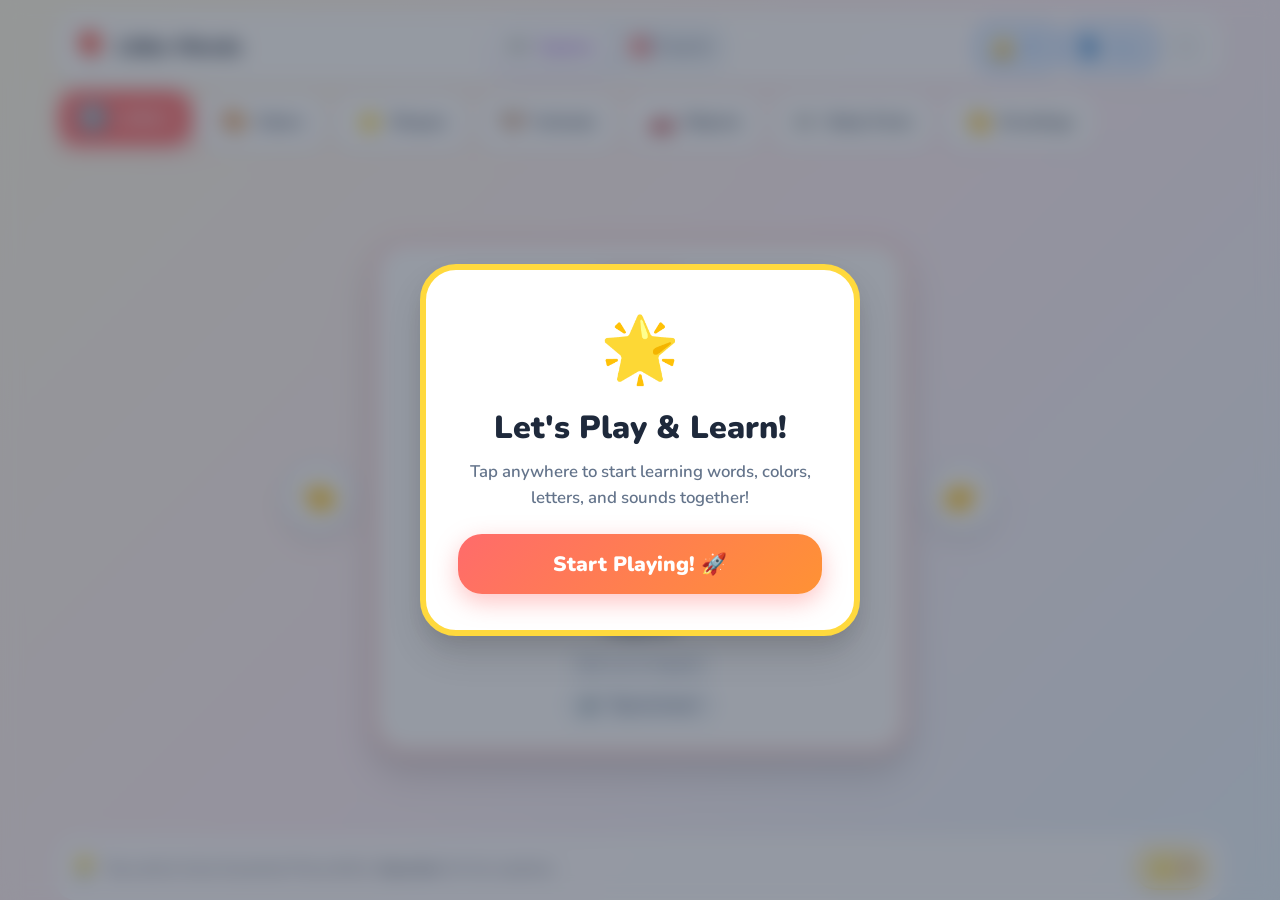
<file: index.html>
<!DOCTYPE html>
<html lang="en">
<head>
  <meta charset="UTF-8">
  <meta name="viewport" content="width=device-width, initial-scale=1.0, maximum-scale=1.0, user-scalable=no, viewport-fit=cover">
  <meta name="theme-color" content="#FFD93D">
  <meta name="description" content="A playful, colorful web app for toddlers and guardians to learn and practice saying letters, colors, shapes, animals, objects, and more!">
  <title>Toddler Play & Learn ⭐</title>

  <!-- Google Fonts for Friendly Rounded Typography -->
  <link rel="preconnect" href="https://fonts.googleapis.com">
  <link rel="preconnect" href="https://fonts.gstatic.com" crossorigin>
  <link href="https://fonts.googleapis.com/css2?family=Nunito:wght@700;800;900&family=Quicksand:wght@600;700&display=swap" rel="stylesheet">

  <!-- Application Stylesheets -->
  <link rel="stylesheet" href="css/main.css">
  <link rel="stylesheet" href="css/animations.css">
  <link rel="stylesheet" href="css/components.css">
</head>
<body>
  <!-- Fullscreen Celebration Particles Canvas -->
  <canvas id="confetti-canvas" class="confetti-canvas" aria-hidden="true"></canvas>

  <div class="app-container" id="app">
    <!-- Header & Guardian Controls -->
    <header class="app-header">
      <div class="brand">
        <span class="brand-icon" aria-hidden="true">🎈</span>
        <h1 class="brand-title">Little Words</h1>
      </div>

      <!-- Mode Switcher -->
      <div class="mode-switcher" role="tablist" aria-label="Learning Mode">
        <button type="button" class="mode-btn active" id="btn-mode-learn" role="tab" aria-selected="true">
          <span class="mode-icon">👀</span>
          <span class="mode-text">Explore</span>
        </button>
        <button type="button" class="mode-btn" id="btn-mode-quiz" role="tab" aria-selected="false">
          <span class="mode-icon">🎯</span>
          <span class="mode-text">Find It!</span>
        </button>
      </div>

      <!-- Guardian Quick Settings / Audio Toolbar -->
      <div class="guardian-toolbar">
        <!-- Sound FX Toggle -->
        <button type="button" class="tool-btn active" id="btn-toggle-sfx" title="Sound Effects On/Off" aria-label="Sound Effects On/Off" aria-pressed="true">
          <span class="tool-icon" id="sfx-icon">🔔</span>
          <span class="tool-label">SFX</span>
        </button>

        <!-- Speech / Pronunciation Toggle -->
        <button type="button" class="tool-btn active" id="btn-toggle-speech" title="Voice Speech On/Off" aria-label="Voice Speech On/Off" aria-pressed="true">
          <span class="tool-icon" id="speech-icon">🗣️</span>
          <span class="tool-label">Voice</span>
        </button>

        <!-- Fullscreen Button -->
        <button type="button" class="tool-btn" id="btn-toggle-fullscreen" title="Fullscreen Mode" aria-label="Fullscreen Mode">
          <span class="tool-icon">⛶</span>
        </button>
      </div>
    </header>

    <!-- Category Navigation Bar -->
    <nav class="category-nav" id="category-nav" aria-label="Learning Categories">
      <!-- Category buttons generated dynamically by app.js -->
    </nav>

    <!-- Main Learning & Interactive Stage -->
    <main class="interactive-stage" id="stage">
      <!-- Stage views (Flashcard View or Quiz View) injected here -->
      <div id="flashcard-view" class="view-container"></div>
      <div id="quiz-view" class="view-container hidden"></div>
    </main>

    <!-- Footer with Tips for Guardians & Keyboard Notice -->
    <footer class="app-footer">
      <div class="footer-tip">
        <span class="tip-icon">💡</span>
        <span class="tip-text" id="footer-tip-text">Tap cards to hear & practice! Press <strong>A-Z</strong> or <strong>Spacebar</strong> for fun surprises.</span>
      </div>
      <div class="stars-counter" id="stars-counter" title="Stars Earned">
        <span class="star-icon">⭐</span>
        <span class="star-count" id="star-count-num">0</span>
      </div>
    </footer>
  </div>

  <!-- Audio Unlock / Welcome Floating Toast for first interaction -->
  <div class="welcome-overlay" id="welcome-overlay">
    <div class="welcome-card">
      <div class="welcome-emoji">🌟</div>
      <h2>Let's Play & Learn!</h2>
      <p>Tap anywhere to start learning words, colors, letters, and sounds together!</p>
      <button type="button" class="start-btn" id="btn-start">
        <span>Start Playing! 🚀</span>
      </button>
    </div>
  </div>

  <!-- Application Scripts -->
  <script type="module" src="js/app.js"></script>
  <script src='https://storage.ko-fi.com/cdn/scripts/overlay-widget.js'></script>
  <script>
    kofiWidgetOverlay.draw('isaacomondi', {
      'type': 'floating-chat',
      'floating-chat.donateButton.text': 'Support Us',
      'floating-chat.donateButton.background-color': '#fcbf47',
      'floating-chat.donateButton.text-color': '#323842'
    });
  </script>
</body>
</html>
</file>
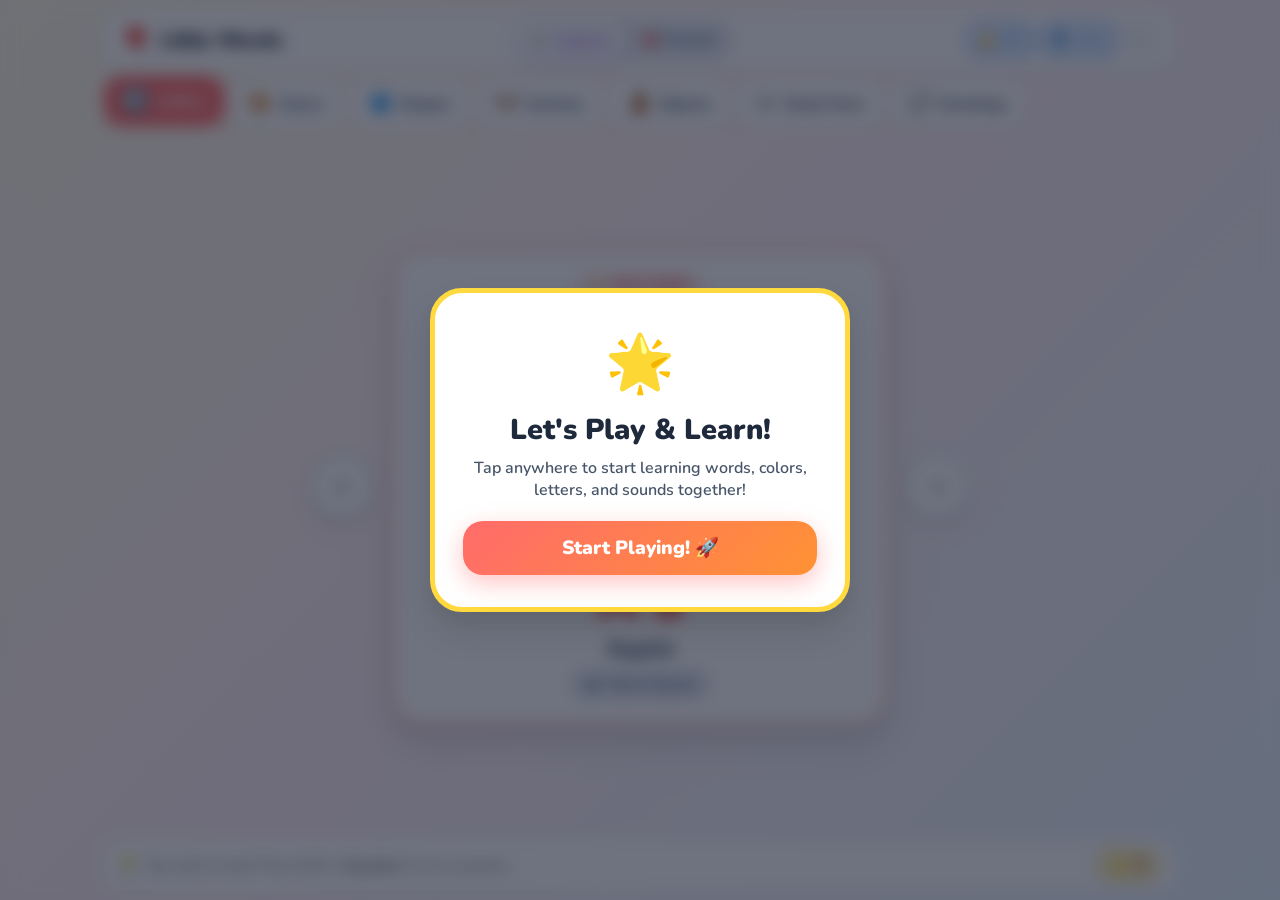
<file: artifact.html>
<!DOCTYPE html>
<html lang="en">
<head>
  <meta charset="UTF-8">
  <meta name="viewport" content="width=device-width, initial-scale=1.0, maximum-scale=1.0, user-scalable=no, viewport-fit=cover">
  <title>Little Words</title>

  <!-- Google Fonts for Friendly Rounded Typography -->
  <link rel="preconnect" href="https://fonts.googleapis.com">
  <link rel="preconnect" href="https://fonts.gstatic.com" crossorigin>
  <link href="https://fonts.googleapis.com/css2?family=Nunito:wght@700;800;900&family=Quicksand:wght@600;700&display=swap" rel="stylesheet">

  <style>
  /* ==========================================================================
     Design Tokens & Themes
     ========================================================================== */
  :root {
    --bg-gradient: linear-gradient(135deg, #FFF9E6 0%, #FFF0F5 50%, #E8F4FD 100%);
    --bg-card: #FFFFFF;
    --bg-header: rgba(255, 255, 255, 0.88);
    --text-main: #1E293B;
    --text-sub: #475569;
    --text-muted: #64748B;
    --border-card: rgba(255, 255, 255, 0.9);
    --border-subtle: #E2E8F0;

    --primary-coral: #FF6B6B;
    --primary-yellow: #FFD93D;
    --primary-green: #6BCB77;
    --primary-blue: #4D96FF;
    --primary-purple: #9B5DE5;
    --primary-pink: #F15BB5;
    --primary-orange: #FF9234;

    --shadow-sm: 0 4px 12px rgba(0, 0, 0, 0.05);
    --shadow-md: 0 10px 25px rgba(0, 0, 0, 0.07), 0 4px 10px rgba(0, 0, 0, 0.03);
    --shadow-lg: 0 20px 35px rgba(0, 0, 0, 0.1), 0 8px 16px rgba(0, 0, 0, 0.04);
    --spring-bounce: cubic-bezier(0.34, 1.56, 0.64, 1);
    --font-family: 'Nunito', 'Quicksand', -apple-system, BlinkMacSystemFont, 'Segoe UI', Roboto, sans-serif;
  }

  :root:not([data-theme="light"]) {
    @media (prefers-color-scheme: dark) {
      --bg-gradient: linear-gradient(135deg, #0F172A 0%, #1E1B4B 50%, #0F2A3F 100%);
      --bg-card: #1E293B;
      --bg-header: rgba(30, 41, 59, 0.88);
      --text-main: #F8FAFC;
      --text-sub: #CBD5E1;
      --text-muted: #94A3B8;
      --border-card: rgba(255, 255, 255, 0.1);
      --border-subtle: #334155;
      --shadow-sm: 0 4px 12px rgba(0, 0, 0, 0.25);
      --shadow-md: 0 10px 25px rgba(0, 0, 0, 0.35);
      --shadow-lg: 0 20px 35px rgba(0, 0, 0, 0.45);
    }
  }

  :root[data-theme="dark"] {
    --bg-gradient: linear-gradient(135deg, #0F172A 0%, #1E1B4B 50%, #0F2A3F 100%);
    --bg-card: #1E293B;
    --bg-header: rgba(30, 41, 59, 0.88);
    --text-main: #F8FAFC;
    --text-sub: #CBD5E1;
    --text-muted: #94A3B8;
    --border-card: rgba(255, 255, 255, 0.1);
    --border-subtle: #334155;
    --shadow-sm: 0 4px 12px rgba(0, 0, 0, 0.25);
    --shadow-md: 0 10px 25px rgba(0, 0, 0, 0.35);
    --shadow-lg: 0 20px 35px rgba(0, 0, 0, 0.45);
  }

  *, *::before, *::after {
    box-sizing: border-box;
    margin: 0;
    padding: 0;
    -webkit-tap-highlight-color: transparent;
  }

  body {
    width: 100%;
    height: 100%;
    min-height: 100vh;
    overflow: hidden;
    font-family: var(--font-family);
    background: var(--bg-gradient);
    color: var(--text-main);
    user-select: none;
    -webkit-user-select: none;
    touch-action: manipulation;
  }

  .app-wrapper {
    display: flex;
    flex-direction: column;
    height: 100vh;
    height: 100dvh;
    max-width: 1100px;
    margin: 0 auto;
    padding: 10px 14px;
    position: relative;
    z-index: 10;
  }

  .confetti-canvas {
    position: fixed;
    top: 0;
    left: 0;
    width: 100vw;
    height: 100vh;
    pointer-events: none;
    z-index: 999;
  }

  .app-header {
    display: flex;
    align-items: center;
    justify-content: space-between;
    gap: 10px;
    padding: 8px 14px;
    background: var(--bg-header);
    backdrop-filter: blur(12px);
    -webkit-backdrop-filter: blur(12px);
    border-radius: 20px;
    box-shadow: var(--shadow-sm);
    border: 2px solid var(--border-card);
    flex-shrink: 0;
  }

  .brand {
    display: flex;
    align-items: center;
    gap: 8px;
  }

  .brand-icon {
    font-size: 1.6rem;
    animation: float-subtle 3s ease-in-out infinite;
  }

  .brand-title {
    font-size: 1.3rem;
    font-weight: 900;
    letter-spacing: -0.5px;
  }

  .mode-switcher {
    display: flex;
    background: var(--border-subtle);
    padding: 4px;
    border-radius: 999px;
    gap: 4px;
  }

  .mode-btn {
    display: flex;
    align-items: center;
    gap: 6px;
    padding: 6px 14px;
    border: none;
    background: transparent;
    border-radius: 999px;
    font-family: var(--font-family);
    font-weight: 800;
    font-size: 0.9rem;
    color: var(--text-muted);
    cursor: pointer;
    transition: all 0.25s var(--spring-bounce);
  }

  .mode-btn.active {
    background: var(--bg-card);
    color: var(--primary-purple);
    box-shadow: 0 4px 12px rgba(155, 93, 229, 0.25);
    transform: scale(1.04);
  }

  .guardian-toolbar {
    display: flex;
    align-items: center;
    gap: 6px;
  }

  .tool-btn {
    display: flex;
    align-items: center;
    gap: 4px;
    padding: 6px 10px;
    border: 2px solid var(--border-subtle);
    background: var(--bg-card);
    border-radius: 14px;
    font-family: var(--font-family);
    font-size: 0.8rem;
    font-weight: 800;
    color: var(--text-muted);
    cursor: pointer;
    transition: all 0.2s var(--spring-bounce);
  }

  .tool-btn:hover {
    transform: translateY(-2px);
  }

  .tool-btn:active {
    transform: scale(0.94);
  }

  .tool-btn.active {
    background: #EBF4FF;
    border-color: var(--primary-blue);
    color: var(--primary-blue);
  }

  .tool-btn.muted {
    opacity: 0.6;
  }

  .category-nav {
    display: flex;
    gap: 8px;
    padding: 10px 2px 4px 2px;
    overflow-x: auto;
    overflow-y: hidden;
    scrollbar-width: none;
    flex-shrink: 0;
  }

  .category-nav::-webkit-scrollbar {
    display: none;
  }

  .cat-btn {
    display: flex;
    align-items: center;
    gap: 6px;
    padding: 8px 16px;
    background: var(--bg-card);
    border: 2px solid transparent;
    border-radius: 18px;
    font-family: var(--font-family);
    font-weight: 800;
    font-size: 0.95rem;
    color: var(--text-sub);
    cursor: pointer;
    box-shadow: var(--shadow-sm);
    white-space: nowrap;
    transition: all 0.25s var(--spring-bounce);
  }

  .cat-btn:hover {
    transform: translateY(-2px) scale(1.02);
  }

  .cat-btn.active {
    color: #FFFFFF !important;
    box-shadow: var(--shadow-md);
    transform: translateY(-3px) scale(1.04);
  }

  .cat-icon {
    font-size: 1.25rem;
  }

  .interactive-stage {
    flex: 1;
    display: flex;
    align-items: center;
    justify-content: center;
    padding: 6px 0;
    position: relative;
    min-height: 0;
    overflow: hidden;
  }

  .view-container {
    width: 100%;
    height: 100%;
    display: flex;
    align-items: center;
    justify-content: center;
  }

  .view-container[hidden] {
    display: none !important;
  }

  .flashcard-stage {
    display: flex;
    align-items: center;
    justify-content: center;
    width: 100%;
    height: 100%;
    gap: 16px;
  }

  .nav-arrow-btn {
    width: 64px;
    height: 64px;
    min-width: 64px;
    border-radius: 50%;
    background: var(--bg-card);
    border: 3px solid var(--border-subtle);
    box-shadow: var(--shadow-md);
    display: flex;
    align-items: center;
    justify-content: center;
    font-size: 1.8rem;
    color: var(--text-main);
    cursor: pointer;
    transition: all 0.25s var(--spring-bounce);
    z-index: 20;
  }

  .nav-arrow-btn:hover {
    transform: scale(1.12);
    border-color: var(--primary-blue);
    box-shadow: var(--shadow-lg);
  }

  .nav-arrow-btn:active {
    transform: scale(0.9);
  }

  .flashcard {
    flex: 1;
    max-width: 500px;
    height: 100%;
    max-height: 480px;
    background: var(--bg-card);
    border-radius: 32px;
    padding: 20px 24px;
    display: flex;
    flex-direction: column;
    align-items: center;
    justify-content: space-between;
    box-shadow: var(--shadow-lg);
    border: 6px solid transparent;
    cursor: pointer;
    position: relative;
    transition: transform 0.2s var(--spring-bounce), box-shadow 0.2s ease;
  }

  .flashcard:hover {
    transform: translateY(-4px);
    box-shadow: 0 24px 45px rgba(0, 0, 0, 0.12);
  }

  .card-badge {
    display: inline-flex;
    align-items: center;
    gap: 6px;
    padding: 4px 14px;
    border-radius: 999px;
    font-size: 0.85rem;
    font-weight: 800;
    text-transform: uppercase;
    letter-spacing: 0.5px;
  }

  .card-graphic {
    flex: 1;
    width: 100%;
    display: flex;
    align-items: center;
    justify-content: center;
    padding: 6px 0;
  }

  .card-svg-container {
    width: 100%;
    height: 100%;
    max-height: 220px;
    display: flex;
    align-items: center;
    justify-content: center;
  }

  .card-svg-container svg {
    max-width: 100%;
    max-height: 100%;
    filter: drop-shadow(0 6px 14px rgba(0, 0, 0, 0.08));
    transition: transform 0.3s var(--spring-bounce);
  }

  .flashcard:hover .card-svg-container svg {
    transform: scale(1.06);
  }

  .card-text-container {
    text-align: center;
    width: 100%;
    display: flex;
    flex-direction: column;
    align-items: center;
    gap: 4px;
  }

  .card-title {
    font-size: 3.4rem;
    font-weight: 900;
    line-height: 1;
    letter-spacing: -1px;
  }

  .card-subtitle {
    font-size: 1.5rem;
    font-weight: 800;
    color: var(--text-sub);
  }

  .card-phonics {
    display: inline-block;
    font-size: 1rem;
    font-weight: 700;
    color: var(--text-muted);
    background: var(--border-subtle);
    padding: 3px 12px;
    border-radius: 10px;
  }

  .card-action-prompt {
    display: flex;
    align-items: center;
    gap: 6px;
    font-size: 0.9rem;
    font-weight: 800;
    color: var(--text-muted);
    background: var(--border-subtle);
    padding: 6px 16px;
    border-radius: 999px;
    margin-top: 4px;
  }

  .quiz-stage {
    display: flex;
    flex-direction: column;
    align-items: center;
    justify-content: space-between;
    width: 100%;
    height: 100%;
    max-width: 760px;
    gap: 14px;
  }

  .quiz-prompt-card {
    background: var(--bg-card);
    border-radius: 24px;
    padding: 14px 24px;
    box-shadow: var(--shadow-md);
    border: 4px solid var(--primary-purple);
    display: flex;
    align-items: center;
    gap: 14px;
    cursor: pointer;
    transition: transform 0.2s var(--spring-bounce);
    max-width: 580px;
    width: 100%;
  }

  .quiz-prompt-card:hover {
    transform: scale(1.02);
  }

  .quiz-speaker-btn {
    width: 50px;
    height: 50px;
    border-radius: 50%;
    background: linear-gradient(135deg, var(--primary-purple), #7B2CBF);
    border: none;
    color: #FFFFFF;
    font-size: 1.6rem;
    display: flex;
    align-items: center;
    justify-content: center;
    box-shadow: 0 4px 14px rgba(155, 93, 229, 0.4);
    cursor: pointer;
    flex-shrink: 0;
    animation: float-subtle 2s ease-in-out infinite;
  }

  .quiz-prompt-content {
    display: flex;
    flex-direction: column;
  }

  .quiz-prompt-sub {
    font-size: 0.85rem;
    font-weight: 800;
    color: #9333EA;
    text-transform: uppercase;
    letter-spacing: 0.5px;
  }

  .quiz-prompt-title {
    font-size: 1.5rem;
    font-weight: 900;
    line-height: 1.2;
  }

  .quiz-grid {
    flex: 1;
    display: grid;
    grid-template-columns: repeat(3, 1fr);
    gap: 14px;
    width: 100%;
    max-height: 380px;
    align-items: stretch;
  }

  .quiz-choice-card {
    background: var(--bg-card);
    border-radius: 24px;
    padding: 14px;
    display: flex;
    flex-direction: column;
    align-items: center;
    justify-content: center;
    gap: 10px;
    box-shadow: var(--shadow-md);
    border: 5px solid var(--border-subtle);
    cursor: pointer;
    transition: transform 0.25s var(--spring-bounce), border-color 0.2s ease;
    position: relative;
  }

  .quiz-choice-card:hover {
    transform: translateY(-4px) scale(1.02);
    box-shadow: var(--shadow-lg);
    border-color: var(--primary-blue);
  }

  .quiz-choice-card:active {
    transform: scale(0.95);
  }

  .quiz-choice-svg {
    width: 100%;
    height: 120px;
    display: flex;
    align-items: center;
    justify-content: center;
  }

  .quiz-choice-svg svg {
    max-width: 100%;
    max-height: 100%;
    filter: drop-shadow(0 4px 10px rgba(0, 0, 0, 0.08));
  }

  .quiz-choice-label {
    font-size: 1.35rem;
    font-weight: 900;
    text-align: center;
  }

  .quiz-choice-card.correct {
    border-color: var(--primary-green) !important;
    background: #F0FDF4;
    animation: celebration-pop 0.6s var(--spring-bounce);
  }

  .quiz-choice-card.incorrect {
    border-color: #F87171 !important;
    background: #FEF2F2;
    animation: wiggle-shake 0.6s ease-in-out;
  }

  .app-footer {
    display: flex;
    align-items: center;
    justify-content: space-between;
    padding: 6px 14px;
    background: var(--bg-header);
    backdrop-filter: blur(8px);
    border-radius: 18px;
    border: 2px solid var(--border-card);
    flex-shrink: 0;
    gap: 10px;
  }

  .footer-tip {
    display: flex;
    align-items: center;
    gap: 8px;
    font-size: 0.85rem;
    color: var(--text-sub);
    overflow: hidden;
    text-overflow: ellipsis;
    white-space: nowrap;
  }

  .stars-counter {
    display: flex;
    align-items: center;
    gap: 6px;
    background: #FEF3C7;
    border: 2px solid #FDE68A;
    padding: 4px 12px;
    border-radius: 999px;
    font-weight: 900;
    color: #B45309;
    font-size: 1rem;
    box-shadow: var(--shadow-sm);
    transition: transform 0.3s var(--spring-bounce);
  }

  .stars-counter.pulse {
    animation: star-pulse 0.6s var(--spring-bounce);
  }

  .welcome-overlay {
    position: fixed;
    inset: 0;
    background: rgba(15, 23, 42, 0.6);
    backdrop-filter: blur(8px);
    display: flex;
    align-items: center;
    justify-content: center;
    z-index: 1000;
    padding: 16px;
    opacity: 1;
    transition: opacity 0.4s ease;
  }

  .welcome-overlay.hidden {
    opacity: 0;
    pointer-events: none;
  }

  .welcome-card {
    background: var(--bg-card);
    padding: 32px 28px;
    border-radius: 32px;
    text-align: center;
    max-width: 420px;
    width: 100%;
    box-shadow: var(--shadow-lg);
    border: 5px solid #FFD93D;
    animation: bounce-in 0.6s var(--spring-bounce);
  }

  .welcome-emoji {
    font-size: 3.5rem;
    margin-bottom: 8px;
    animation: float-subtle 2.5s ease-in-out infinite;
  }

  .welcome-card h2 {
    font-size: 1.8rem;
    font-weight: 900;
    margin-bottom: 8px;
  }

  .welcome-card p {
    font-size: 1rem;
    color: var(--text-sub);
    line-height: 1.4;
    margin-bottom: 20px;
    font-weight: 600;
  }

  .start-btn {
    width: 100%;
    padding: 14px;
    background: linear-gradient(135deg, #FF6B6B, #FF9234);
    color: #FFFFFF;
    border: none;
    border-radius: 20px;
    font-family: var(--font-family);
    font-size: 1.2rem;
    font-weight: 900;
    cursor: pointer;
    box-shadow: 0 8px 24px rgba(255, 107, 107, 0.4);
    transition: all 0.25s var(--spring-bounce);
  }

  .start-btn:hover {
    transform: translateY(-2px) scale(1.02);
  }

  @keyframes float-subtle {
    0%, 100% { transform: translateY(0px) rotate(0deg); }
    50% { transform: translateY(-6px) rotate(2deg); }
  }

  @keyframes card-squish {
    0% { transform: scale(1); }
    30% { transform: scale(0.92) translateY(6px); }
    60% { transform: scale(1.08) translateY(-8px); }
    80% { transform: scale(0.98) translateY(2px); }
    100% { transform: scale(1) translateY(0); }
  }

  @keyframes bounce-in {
    0% { opacity: 0; transform: scale(0.6) translateY(30px); }
    60% { opacity: 1; transform: scale(1.05) translateY(-6px); }
    85% { transform: scale(0.98) translateY(2px); }
    100% { transform: scale(1) translateY(0); }
  }

  @keyframes wiggle-shake {
    0%, 100% { transform: translateX(0); }
    20% { transform: translateX(-10px) rotate(-5deg); }
    40% { transform: translateX(8px) rotate(4deg); }
    60% { transform: translateX(-6px) rotate(-3deg); }
    80% { transform: translateX(4px) rotate(2deg); }
  }

  @keyframes star-pulse {
    0% { transform: scale(1); }
    50% { transform: scale(1.35) rotate(15deg); background: #FDE047; }
    100% { transform: scale(1) rotate(0deg); }
  }

  @keyframes celebration-pop {
    0% { transform: scale(1); }
    40% { transform: scale(1.12) rotate(3deg); }
    100% { transform: scale(1) rotate(0deg); }
  }

  .animate-squish { animation: card-squish 0.5s var(--spring-bounce); }
  .animate-bounce-in { animation: bounce-in 0.45s var(--spring-bounce); }

  @media (max-width: 768px) {
    .brand-title, .mode-text, .tool-label { display: none; }
    .nav-arrow-btn { width: 50px; height: 50px; min-width: 50px; font-size: 1.4rem; }
    .card-title { font-size: 2.6rem; }
    .card-subtitle { font-size: 1.25rem; }
    .quiz-grid { grid-template-columns: repeat(3, 1fr); gap: 8px; }
    .quiz-choice-svg { height: 90px; }
    .quiz-choice-label { font-size: 1.1rem; }
  }

  @media (max-width: 480px) {
    .quiz-grid { grid-template-columns: 1fr; max-height: none; }
    .quiz-choice-card { flex-direction: row; padding: 10px 16px; justify-content: flex-start; gap: 14px; }
    .quiz-choice-svg { width: 60px; height: 60px; }
  }
  </style>
</head>
<body>

<!-- Fullscreen Celebration Particles Canvas -->
<canvas id="confetti-canvas" class="confetti-canvas" aria-hidden="true"></canvas>

<div class="app-wrapper" id="app">
  <!-- Header & Guardian Controls -->
  <header class="app-header">
    <div class="brand">
      <span class="brand-icon" aria-hidden="true">🎈</span>
      <h1 class="brand-title">Little Words</h1>
    </div>

    <!-- Mode Switcher -->
    <div class="mode-switcher" role="tablist" aria-label="Learning Mode">
      <button type="button" class="mode-btn active" id="btn-mode-learn" role="tab" aria-selected="true">
        <span class="mode-icon">👀</span>
        <span class="mode-text">Explore</span>
      </button>
      <button type="button" class="mode-btn" id="btn-mode-quiz" role="tab" aria-selected="false">
        <span class="mode-icon">🎯</span>
        <span class="mode-text">Find It!</span>
      </button>
    </div>

    <!-- Guardian Quick Settings / Audio Toolbar -->
    <div class="guardian-toolbar">
      <button type="button" class="tool-btn active" id="btn-toggle-sfx" title="Sound Effects On/Off" aria-label="Sound Effects On/Off" aria-pressed="true">
        <span class="tool-icon" id="sfx-icon">🔔</span>
        <span class="tool-label">SFX</span>
      </button>
      <button type="button" class="tool-btn active" id="btn-toggle-speech" title="Voice Speech On/Off" aria-label="Voice Speech On/Off" aria-pressed="true">
        <span class="tool-icon" id="speech-icon">🗣️</span>
        <span class="tool-label">Voice</span>
      </button>
      <button type="button" class="tool-btn" id="btn-toggle-fullscreen" title="Fullscreen Mode" aria-label="Fullscreen Mode">
        <span class="tool-icon">⛶</span>
      </button>
    </div>
  </header>

  <!-- Category Navigation Bar -->
  <nav class="category-nav" id="category-nav" aria-label="Learning Categories"></nav>

  <!-- Main Learning & Interactive Stage -->
  <main class="interactive-stage" id="stage">
    <div id="flashcard-view" class="view-container"></div>
    <div id="quiz-view" class="view-container" hidden></div>
  </main>

  <!-- Footer with Tips for Guardians & Keyboard Notice -->
  <footer class="app-footer">
    <div class="footer-tip">
      <span class="tip-icon">💡</span>
      <span class="tip-text" id="footer-tip-text">Tap cards to hear! Press <strong>A-Z</strong> or <strong>Spacebar</strong> for fun surprises.</span>
    </div>
    <div class="stars-counter" id="stars-counter" title="Stars Earned">
      <span class="star-icon">⭐</span>
      <span class="star-count" id="star-count-num">0</span>
    </div>
  </footer>
</div>

<!-- Audio Unlock / Welcome Modal -->
<div class="welcome-overlay" id="welcome-overlay">
  <div class="welcome-card">
    <div class="welcome-emoji">🌟</div>
    <h2>Let's Play & Learn!</h2>
    <p>Tap anywhere to start learning words, colors, letters, and sounds together!</p>
    <button type="button" class="start-btn" id="btn-start">
      <span>Start Playing! 🚀</span>
    </button>
  </div>
</div>

<script>
/* ==========================================================================
   Self-Contained Inlined Scripts (Zero External Imports, 100% Offline)
   ========================================================================== */

// 1. Data Content
const CATEGORIES = [
  { id: 'letters', label: 'Letters', icon: '🔤', themeColor: '#FF6B6B' },
  { id: 'colors', label: 'Colors', icon: '🎨', themeColor: '#4D96FF' },
  { id: 'shapes', label: 'Shapes', icon: '🔷', themeColor: '#FFD93D' },
  { id: 'animals', label: 'Animals', icon: '🐶', themeColor: '#6BCB77' },
  { id: 'objects', label: 'Objects', icon: '🧸', themeColor: '#FF9234' },
  { id: 'body', label: 'Body Parts', icon: '👀', themeColor: '#9B5DE5' },
  { id: 'greetings', label: 'Greetings', icon: '💬', themeColor: '#F15BB5' }
];

const LEARNING_ITEMS = [
  // Letters (A-Z)
  { id: 'letter-a', categoryId: 'letters', label: 'A a', subLabel: 'Apple', speechText: 'A! A is for Apple. Ah, ah, apple!', themeColor: '#EF4444', sfx: 'pop', svgKey: 'apple' },
  { id: 'letter-b', categoryId: 'letters', label: 'B b', subLabel: 'Ball', speechText: 'B! B is for Ball. Buh, buh, ball!', themeColor: '#3B82F6', sfx: 'boing', svgKey: 'ball' },
  { id: 'letter-c', categoryId: 'letters', label: 'C c', subLabel: 'Cat', speechText: 'C! C is for Cat. Meow!', themeColor: '#F59E0B', sfx: 'pop', svgKey: 'cat' },
  { id: 'letter-d', categoryId: 'letters', label: 'D d', subLabel: 'Dog', speechText: 'D! D is for Dog. Woof woof!', themeColor: '#10B981', sfx: 'pop', svgKey: 'dog' },
  { id: 'letter-e', categoryId: 'letters', label: 'E e', subLabel: 'Elephant', speechText: 'E! E is for Elephant. Big elephant!', themeColor: '#8B5CF6', sfx: 'pop', svgKey: 'elephant' },
  { id: 'letter-f', categoryId: 'letters', label: 'F f', subLabel: 'Fish', speechText: 'F! F is for Fish. Swim swim fish!', themeColor: '#06B6D4', sfx: 'bubble', svgKey: 'fish' },
  { id: 'letter-g', categoryId: 'letters', label: 'G g', subLabel: 'Giraffe', speechText: 'G! G is for Giraffe. Tall giraffe!', themeColor: '#EAB308', sfx: 'pop', svgKey: 'giraffe' },
  { id: 'letter-h', categoryId: 'letters', label: 'H h', subLabel: 'Hat', speechText: 'H! H is for Hat. Put on your hat!', themeColor: '#EC4899', sfx: 'pop', svgKey: 'hat' },
  { id: 'letter-i', categoryId: 'letters', label: 'I i', subLabel: 'Igloo', speechText: 'I! I is for Igloo. Brrr, cozy igloo!', themeColor: '#38BDF8', sfx: 'twinkle', svgKey: 'igloo' },
  { id: 'letter-j', categoryId: 'letters', label: 'J j', subLabel: 'Jellyfish', speechText: 'J! J is for Jellyfish. Wiggle wiggle!', themeColor: '#A855F7', sfx: 'bubble', svgKey: 'jellyfish' },
  { id: 'letter-k', categoryId: 'letters', label: 'K k', subLabel: 'Kite', speechText: 'K! K is for Kite. Fly high kite!', themeColor: '#F97316', sfx: 'twinkle', svgKey: 'kite' },
  { id: 'letter-l', categoryId: 'letters', label: 'L l', subLabel: 'Lion', speechText: 'L! L is for Lion. Roar!', themeColor: '#EAB308', sfx: 'pop', svgKey: 'lion' },
  { id: 'letter-m', categoryId: 'letters', label: 'M m', subLabel: 'Monkey', speechText: 'M! M is for Monkey. Ooh ooh aah aah!', themeColor: '#84CC16', sfx: 'boing', svgKey: 'monkey' },
  { id: 'letter-n', categoryId: 'letters', label: 'N n', subLabel: 'Nest', speechText: 'N! N is for Nest. Little bird nest!', themeColor: '#14B8A6', sfx: 'pop', svgKey: 'nest' },
  { id: 'letter-o', categoryId: 'letters', label: 'O o', subLabel: 'Owl', speechText: 'O! O is for Owl. Hoot hoot!', themeColor: '#6366F1', sfx: 'pop', svgKey: 'owl' },
  { id: 'letter-p', categoryId: 'letters', label: 'P p', subLabel: 'Penguin', speechText: 'P! P is for Penguin. Waddle waddle penguin!', themeColor: '#0EA5E9', sfx: 'pop', svgKey: 'penguin' },
  { id: 'letter-q', categoryId: 'letters', label: 'Q q', subLabel: 'Queen', speechText: 'Q! Q is for Queen. Shiny golden crown!', themeColor: '#D946EF', sfx: 'twinkle', svgKey: 'queen' },
  { id: 'letter-r', categoryId: 'letters', label: 'R r', subLabel: 'Rainbow', speechText: 'R! R is for Rainbow. Beautiful rainbow colors!', themeColor: '#EC4899', sfx: 'twinkle', svgKey: 'rainbow' },
  { id: 'letter-s', categoryId: 'letters', label: 'S s', subLabel: 'Sun', speechText: 'S! S is for Sun. Warm and bright sunshine!', themeColor: '#F59E0B', sfx: 'twinkle', svgKey: 'sun' },
  { id: 'letter-t', categoryId: 'letters', label: 'T t', subLabel: 'Tree', speechText: 'T! T is for Tree. Tall green tree!', themeColor: '#22C55E', sfx: 'pop', svgKey: 'tree' },
  { id: 'letter-u', categoryId: 'letters', label: 'U u', subLabel: 'Umbrella', speechText: 'U! U is for Umbrella. Up, up umbrella!', themeColor: '#8B5CF6', sfx: 'pop', svgKey: 'umbrella' },
  { id: 'letter-v', categoryId: 'letters', label: 'V v', subLabel: 'Violin', speechText: 'V! V is for Violin. Sweet music!', themeColor: '#F97316', sfx: 'twinkle', svgKey: 'violin' },
  { id: 'letter-w', categoryId: 'letters', label: 'W w', subLabel: 'Whale', speechText: 'W! W is for Whale. Big friendly whale!', themeColor: '#0284C7', sfx: 'bubble', svgKey: 'whale' },
  { id: 'letter-x', categoryId: 'letters', label: 'X x', subLabel: 'Xylophone', speechText: 'X! X is for Xylophone. Ding ding dong!', themeColor: '#EC4899', sfx: 'twinkle', svgKey: 'xylophone' },
  { id: 'letter-y', categoryId: 'letters', label: 'Y y', subLabel: 'Yo-yo', speechText: 'Y! Y is for Yo-yo. Up and down!', themeColor: '#EAB308', sfx: 'boing', svgKey: 'yoyo' },
  { id: 'letter-z', categoryId: 'letters', label: 'Z z', subLabel: 'Zebra', speechText: 'Z! Z is for Zebra. Striped zebra!', themeColor: '#475569', sfx: 'pop', svgKey: 'zebra' },

  // Colors
  { id: 'color-red', categoryId: 'colors', label: 'Red', subLabel: 'Red like an Apple', speechText: 'Red! Like a juicy red apple!', themeColor: '#EF4444', sfx: 'pop', svgKey: 'color-red' },
  { id: 'color-blue', categoryId: 'colors', label: 'Blue', subLabel: 'Blue like the Ocean', speechText: 'Blue! Like the big blue ocean and sky!', themeColor: '#3B82F6', sfx: 'bubble', svgKey: 'color-blue' },
  { id: 'color-yellow', categoryId: 'colors', label: 'Yellow', subLabel: 'Yellow like the Sun', speechText: 'Yellow! Like the bright sunshine!', themeColor: '#FBBF24', sfx: 'twinkle', svgKey: 'color-yellow' },
  { id: 'color-green', categoryId: 'colors', label: 'Green', subLabel: 'Green like Grass', speechText: 'Green! Like fresh green grass and trees!', themeColor: '#22C55E', sfx: 'pop', svgKey: 'color-green' },
  { id: 'color-orange', categoryId: 'colors', label: 'Orange', subLabel: 'Orange like a Fruit', speechText: 'Orange! Yummy orange fruit!', themeColor: '#F97316', sfx: 'pop', svgKey: 'color-orange' },
  { id: 'color-purple', categoryId: 'colors', label: 'Purple', subLabel: 'Purple like Grapes', speechText: 'Purple! Sweet purple grapes!', themeColor: '#A855F7', sfx: 'pop', svgKey: 'color-purple' },
  { id: 'color-pink', categoryId: 'colors', label: 'Pink', subLabel: 'Pink like a Flamingo', speechText: 'Pink! Pretty pink flowers!', themeColor: '#F472B6', sfx: 'twinkle', svgKey: 'color-pink' },
  { id: 'color-brown', categoryId: 'colors', label: 'Brown', subLabel: 'Brown like a Teddy Bear', speechText: 'Brown! Soft brown teddy bear!', themeColor: '#8D5B4C', sfx: 'pop', svgKey: 'color-brown' },
  { id: 'color-black', categoryId: 'colors', label: 'Black', subLabel: 'Black like the Night Sky', speechText: 'Black! Like the night sky with stars!', themeColor: '#334155', sfx: 'pop', svgKey: 'color-black' },
  { id: 'color-white', categoryId: 'colors', label: 'White', subLabel: 'White like a Fluffy Cloud', speechText: 'White! Like a soft fluffy cloud and snow!', themeColor: '#94A3B8', sfx: 'twinkle', svgKey: 'color-white' },

  // Shapes
  { id: 'shape-circle', categoryId: 'shapes', label: 'Circle', subLabel: 'Round and Round', speechText: 'Circle! Round and round like a ball!', themeColor: '#EF4444', sfx: 'boing', svgKey: 'shape-circle' },
  { id: 'shape-square', categoryId: 'shapes', label: 'Square', subLabel: 'Four Equal Sides', speechText: 'Square! One, two, three, four equal sides!', themeColor: '#3B82F6', sfx: 'pop', svgKey: 'shape-square' },
  { id: 'shape-triangle', categoryId: 'shapes', label: 'Triangle', subLabel: 'Three Corners', speechText: 'Triangle! Pointy with three corners!', themeColor: '#EAB308', sfx: 'pop', svgKey: 'shape-triangle' },
  { id: 'shape-star', categoryId: 'shapes', label: 'Star', subLabel: 'Twinkle Twinkle', speechText: 'Star! Twinkle twinkle little star, shining bright!', themeColor: '#F59E0B', sfx: 'twinkle', svgKey: 'shape-star' },
  { id: 'shape-heart', categoryId: 'shapes', label: 'Heart', subLabel: 'Full of Love', speechText: 'Heart! I love you with all my heart!', themeColor: '#EC4899', sfx: 'twinkle', svgKey: 'shape-heart' },
  { id: 'shape-rectangle', categoryId: 'shapes', label: 'Rectangle', subLabel: 'Long and Wide', speechText: 'Rectangle! Long and wide like a door!', themeColor: '#10B981', sfx: 'pop', svgKey: 'shape-rectangle' },
  { id: 'shape-oval', categoryId: 'shapes', label: 'Oval', subLabel: 'Like an Egg', speechText: 'Oval! Round and stretched like an egg!', themeColor: '#8B5CF6', sfx: 'boing', svgKey: 'shape-oval' },
  { id: 'shape-diamond', categoryId: 'shapes', label: 'Diamond', subLabel: 'Sparkly Shape', speechText: 'Diamond! Like a kite in the sky!', themeColor: '#06B6D4', sfx: 'twinkle', svgKey: 'shape-diamond' },

  // Animals
  { id: 'animal-dog', categoryId: 'animals', label: 'Dog', subLabel: 'Woof Woof!', speechText: 'D.O.G. Dog! Woof woof! Friendly puppy wagging its tail!', themeColor: '#F59E0B', sfx: 'pop', svgKey: 'dog' },
  { id: 'animal-cat', categoryId: 'animals', label: 'Cat', subLabel: 'Meow Meow!', speechText: 'C.A.T. Cat! Meow meow! Soft little kitten!', themeColor: '#EC4899', sfx: 'pop', svgKey: 'cat' },
  { id: 'animal-cow', categoryId: 'animals', label: 'Cow', subLabel: 'Moo Moo!', speechText: 'C.O.W. Cow! Moo moo! Big happy cow on the farm!', themeColor: '#10B981', sfx: 'pop', svgKey: 'cow' },
  { id: 'animal-duck', categoryId: 'animals', label: 'Duck', subLabel: 'Quack Quack!', speechText: 'D.U.C.K. Duck! Quack quack! Swimming in the pond!', themeColor: '#EAB308', sfx: 'bubble', svgKey: 'duck' },
  { id: 'animal-lion', categoryId: 'animals', label: 'Lion', subLabel: 'Roar!', speechText: 'L.I.O.N. Lion! Roar! The brave king of the jungle!', themeColor: '#F97316', sfx: 'pop', svgKey: 'lion' },
  { id: 'animal-elephant', categoryId: 'animals', label: 'Elephant', subLabel: 'Trumpet!', speechText: 'E.L.E.P.H.A.N.T. Elephant! Big ears and a long trunk!', themeColor: '#6366F1', sfx: 'pop', svgKey: 'elephant' },
  { id: 'animal-monkey', categoryId: 'animals', label: 'Monkey', subLabel: 'Ooh Ooh Aah Aah!', speechText: 'M.O.N.K.E.Y. Monkey! Ooh ooh aah aah! Swinging in trees!', themeColor: '#84CC16', sfx: 'boing', svgKey: 'monkey' },
  { id: 'animal-bird', categoryId: 'animals', label: 'Bird', subLabel: 'Tweet Tweet!', speechText: 'B.I.R.D. Bird! Tweet tweet! Flapping pretty wings!', themeColor: '#0EA5E9', sfx: 'twinkle', svgKey: 'bird' },
  { id: 'animal-frog', categoryId: 'animals', label: 'Frog', subLabel: 'Ribbit Ribbit!', speechText: 'F.R.O.G. Frog! Ribbit ribbit! Hop hop on a lily pad!', themeColor: '#22C55E', sfx: 'boing', svgKey: 'frog' },
  { id: 'animal-pig', categoryId: 'animals', label: 'Pig', subLabel: 'Oink Oink!', speechText: 'P.I.G. Pig! Oink oink! Cute curly tail!', themeColor: '#F472B6', sfx: 'pop', svgKey: 'pig' },
  { id: 'animal-sheep', categoryId: 'animals', label: 'Sheep', subLabel: 'Baa Baa!', speechText: 'S.H.E.E.P. Sheep! Baa baa! Fluffy soft wool!', themeColor: '#64748B', sfx: 'pop', svgKey: 'sheep' },
  { id: 'animal-horse', categoryId: 'animals', label: 'Horse', subLabel: 'Neigh Neigh!', speechText: 'H.O.R.S.E. Horse! Neigh! Galloping fast!', themeColor: '#A16207', sfx: 'pop', svgKey: 'horse' },

  // Everyday Objects
  { id: 'object-cup', categoryId: 'objects', label: 'Cup', subLabel: 'Drink Water', speechText: 'C.U.P. Cup! Sip, sip, drink some yummy water!', themeColor: '#3B82F6', sfx: 'bubble', svgKey: 'cup' },
  { id: 'object-spoon', categoryId: 'objects', label: 'Spoon', subLabel: 'Time to Eat', speechText: 'S.P.O.O.N. Spoon! Yum yum, time to eat delicious food!', themeColor: '#10B981', sfx: 'pop', svgKey: 'spoon' },
  { id: 'object-shoes', categoryId: 'objects', label: 'Shoes', subLabel: 'Put on Shoes', speechText: 'S.H.O.E.S. Shoes! Put on your shoes, let\'s go outside and play!', themeColor: '#EC4899', sfx: 'pop', svgKey: 'shoes' },
  { id: 'object-ball', categoryId: 'objects', label: 'Ball', subLabel: 'Bounce Bounce', speechText: 'B.A.L.L. Ball! Bounce, bounce, catch the bouncy ball!', themeColor: '#EF4444', sfx: 'boing', svgKey: 'ball' },
  { id: 'object-bed', categoryId: 'objects', label: 'Bed', subLabel: 'Cozy Sleep', speechText: 'B.E.D. Bed! Cozy and warm, time to sleep and dream!', themeColor: '#8B5CF6', sfx: 'twinkle', svgKey: 'bed' },
  { id: 'object-clock', categoryId: 'objects', label: 'Clock', subLabel: 'Tick Tock', speechText: 'C.L.O.C.K. Clock! Tick tock, tick tock, what time is it?', themeColor: '#F59E0B', sfx: 'pop', svgKey: 'clock' },
  { id: 'object-book', categoryId: 'objects', label: 'Book', subLabel: 'Story Time', speechText: 'B.O.O.K. Book! Open the book, let\'s read a fun story together!', themeColor: '#06B6D4', sfx: 'pop', svgKey: 'book' },
  { id: 'object-car', categoryId: 'objects', label: 'Car', subLabel: 'Vroom Vroom!', speechText: 'C.A.R. Car! Vroom, vroom! Beep beep!', themeColor: '#EF4444', sfx: 'pop', svgKey: 'car' },
  { id: 'object-toothbrush', categoryId: 'objects', label: 'Toothbrush', subLabel: 'Brush Brush', speechText: 'T.O.O.T.H.B.R.U.S.H. Toothbrush! Brush, brush, brush your shiny teeth!', themeColor: '#14B8A6', sfx: 'bubble', svgKey: 'toothbrush' },
  { id: 'object-hat', categoryId: 'objects', label: 'Hat', subLabel: 'On Your Head', speechText: 'H.A.T. Hat! Put a cozy hat on your head!', themeColor: '#F97316', sfx: 'pop', svgKey: 'hat' },

  // Body Parts
  { id: 'body-eyes', categoryId: 'body', label: 'Eyes', subLabel: 'I can see!', speechText: 'Eyes! Blink, blink! I can see with my two eyes!', themeColor: '#3B82F6', sfx: 'twinkle', svgKey: 'eyes' },
  { id: 'body-nose', categoryId: 'body', label: 'Nose', subLabel: 'Beep Beep!', speechText: 'Nose! Sniff, sniff, and beep beep on your nose!', themeColor: '#EC4899', sfx: 'boing', svgKey: 'nose' },
  { id: 'body-mouth', categoryId: 'body', label: 'Mouth', subLabel: 'Big Happy Smile', speechText: 'Mouth! Big happy smile and say cheese!', themeColor: '#EF4444', sfx: 'pop', svgKey: 'mouth' },
  { id: 'body-ears', categoryId: 'body', label: 'Ears', subLabel: 'Listen to Sound', speechText: 'Ears! Listen to the sweet music with your ears!', themeColor: '#F59E0B', sfx: 'twinkle', svgKey: 'ears' },
  { id: 'body-hands', categoryId: 'body', label: 'Hands', subLabel: 'Clap Clap Clap!', speechText: 'Hands! Clap, clap, clap your happy hands!', themeColor: '#10B981', sfx: 'pop', svgKey: 'hands' },
  { id: 'body-feet', categoryId: 'body', label: 'Feet', subLabel: 'Stomp Stomp!', speechText: 'Feet! Stomp, stomp, stomp your happy feet!', themeColor: '#8B5CF6', sfx: 'boing', svgKey: 'feet' },
  { id: 'body-tummy', categoryId: 'body', label: 'Tummy', subLabel: 'Tickle Tickle!', speechText: 'Tummy! Tickle tickle tickle on the tummy!', themeColor: '#F97316', sfx: 'bubble', svgKey: 'tummy' },
  { id: 'body-head', categoryId: 'body', label: 'Head', subLabel: 'Nod Yes!', speechText: 'Head! Nod your head yes, yes, yes!', themeColor: '#06B6D4', sfx: 'pop', svgKey: 'head' },

  // Greetings & Social
  { id: 'greet-hello', categoryId: 'greetings', label: 'Hello!', subLabel: 'Wave Your Hand 👋', speechText: 'Hello! Wave your hand and say hello to friends!', themeColor: '#10B981', sfx: 'twinkle', svgKey: 'wave' },
  { id: 'greet-byebye', categoryId: 'greetings', label: 'Bye-bye!', subLabel: 'See You Soon 👋', speechText: 'Bye-bye! See you soon, have a wonderful day!', themeColor: '#3B82F6', sfx: 'bubble', svgKey: 'wave' },
  { id: 'greet-please', categoryId: 'greetings', label: 'Please', subLabel: 'Polite Magic Word ✨', speechText: 'Please! Polite magic words make everyone smile!', themeColor: '#8B5CF6', sfx: 'twinkle', svgKey: 'please' },
  { id: 'greet-thankyou', categoryId: 'greetings', label: 'Thank You!', subLabel: 'Kind & Nice 💖', speechText: 'Thank you! So kind, so nice, and polite!', themeColor: '#EC4899', sfx: 'twinkle', svgKey: 'heart' },
  { id: 'greet-morning', categoryId: 'greetings', label: 'Good Morning!', subLabel: 'Rise and Shine ☀️', speechText: 'Good morning! Rise and shine, the sun is up!', themeColor: '#F59E0B', sfx: 'twinkle', svgKey: 'sun' },
  { id: 'greet-night', categoryId: 'greetings', label: 'Night Night!', subLabel: 'Sweet Dreams 🌙', speechText: 'Night night! Sleep tight and sweet dreams under the moon!', themeColor: '#6366F1', sfx: 'twinkle', svgKey: 'moon' }
];

// 2. Vector SVGs Library
function createSVG(width, height, viewBox, content) {
  return `<svg xmlns="http://www.w3.org/2000/svg" width="${width}" height="${height}" viewBox="${viewBox || `0 0 ${width} ${height}`}">${content}</svg>`;
}

const kawaiiFace = (x, y, scale = 1) => `
  <circle cx="${x - 14 * scale}" cy="${y}" r="${4.5 * scale}" fill="#1e293b"/>
  <circle cx="${x + 14 * scale}" cy="${y}" r="${4.5 * scale}" fill="#1e293b"/>
  <circle cx="${x - 16 * scale}" cy="${y - 2}" r="${1.5 * scale}" fill="#ffffff"/>
  <circle cx="${x + 12 * scale}" cy="${y - 2}" r="${1.5 * scale}" fill="#ffffff"/>
  <path d="M ${x - 10 * scale} ${y + 12 * scale} Q ${x} ${y + 20 * scale} ${x + 10 * scale} ${y + 12 * scale}"
        stroke="#EF4444" stroke-width="${3 * scale}" fill="none" stroke-linecap="round"/>
  <ellipse cx="${x - 22 * scale}" cy="${y + 8 * scale}" rx="${5 * scale}" ry="${3 * scale}" fill="#FCA5A5" opacity="0.6"/>
  <ellipse cx="${x + 22 * scale}" cy="${y + 8 * scale}" rx="${5 * scale}" ry="${3 * scale}" fill="#FCA5A5" opacity="0.6"/>
`;

const SVG_LIBRARY = {
  default: (color = '#64748B') => createSVG(200, 200, null, `
    <circle cx="100" cy="100" r="80" fill="${color}" opacity="0.15"/>
    <circle cx="100" cy="100" r="55" fill="${color}"/>
    ${kawaiiFace(100, 100, 1)}
  `),
  'shape-circle': () => createSVG(200, 200, null, `
    <circle cx="100" cy="100" r="85" fill="#EF4444"/>
    <circle cx="65" cy="65" r="20" fill="#FCA5A5" opacity="0.6"/>
    ${kawaiiFace(100, 100, 1.1)}
  `),
  'shape-square': () => createSVG(200, 200, null, `
    <rect x="20" y="20" width="160" height="160" rx="24" fill="#3B82F6"/>
    <circle cx="60" cy="60" r="18" fill="#93C5FD" opacity="0.6"/>
    ${kawaiiFace(100, 100, 1.1)}
  `),
  'shape-triangle': () => createSVG(200, 200, null, `
    <path d="M 100 15 L 185 175 L 15 175 Z" fill="#EAB308" stroke="#FACC15" stroke-width="6" stroke-linejoin="round"/>
    <circle cx="85" cy="70" r="14" fill="#FEF08A" opacity="0.7"/>
    ${kawaiiFace(100, 120, 1.1)}
  `),
  'shape-star': () => createSVG(200, 200, null, `
    <path d="M 100 10 L 125 65 L 185 70 L 140 115 L 155 175 L 100 142 L 45 175 L 60 115 L 15 70 L 75 65 Z"
          fill="#F59E0B" stroke="#FBBF24" stroke-width="5" stroke-linejoin="round"/>
    ${kawaiiFace(100, 108, 0.9)}
  `),
  'shape-heart': () => createSVG(200, 200, null, `
    <path d="M 100 175 C 100 175 25 115 25 70 C 25 40 45 20 70 20 C 85 20 95 30 100 40 C 105 30 115 20 130 20 C 155 20 175 40 175 70 C 175 115 100 175 100 175 Z"
          fill="#EC4899"/>
    <path d="M 50 50 Q 60 40 70 50" stroke="#FBCFE8" stroke-width="4" fill="none" stroke-linecap="round" opacity="0.8"/>
    ${kawaiiFace(100, 95, 0.95)}
  `),
  'shape-rectangle': () => createSVG(220, 160, null, `
    <rect x="10" y="15" width="200" height="130" rx="20" fill="#10B981"/>
    <circle cx="50" cy="50" r="16" fill="#A7F3D0" opacity="0.6"/>
    ${kawaiiFace(110, 80, 1)}
  `),
  'shape-oval': () => createSVG(200, 160, null, `
    <ellipse cx="100" cy="80" rx="90" ry="65" fill="#8B5CF6"/>
    <ellipse cx="65" cy="55" rx="18" ry="12" fill="#DDD6FE" opacity="0.6"/>
    ${kawaiiFace(100, 80, 1)}
  `),
  'shape-diamond': () => createSVG(200, 200, null, `
    <path d="M 100 10 L 180 100 L 100 190 L 20 100 Z" fill="#06B6D4" stroke="#22D3EE" stroke-width="6" stroke-linejoin="round"/>
    <path d="M 60 70 L 100 30" stroke="#CFFAFE" stroke-width="4" stroke-linecap="round" opacity="0.8"/>
    ${kawaiiFace(100, 100, 1)}
  `),
  'color-red': () => createSVG(200, 200, null, `
    <circle cx="100" cy="100" r="80" fill="#EF4444"/>
    <circle cx="70" cy="70" r="22" fill="#FCA5A5" opacity="0.7"/>
    <circle cx="130" cy="110" r="25" fill="#DC2626" opacity="0.5"/>
  `),
  'color-blue': () => createSVG(200, 200, null, `
    <circle cx="100" cy="100" r="80" fill="#3B82F6"/>
    <circle cx="75" cy="75" r="22" fill="#93C5FD" opacity="0.7"/>
    <circle cx="125" cy="115" r="28" fill="#1D4ED8" opacity="0.5"/>
  `),
  'color-yellow': () => createSVG(200, 200, null, `
    <circle cx="100" cy="100" r="80" fill="#FBBF24"/>
    <circle cx="70" cy="80" r="20" fill="#FDE047" opacity="0.8"/>
    <circle cx="130" cy="110" r="25" fill="#F59E0B" opacity="0.5"/>
  `),
  'color-green': () => createSVG(200, 200, null, `
    <circle cx="100" cy="100" r="80" fill="#22C55E"/>
    <circle cx="75" cy="75" r="22" fill="#86EFAC" opacity="0.7"/>
    <circle cx="125" cy="115" r="28" fill="#15803D" opacity="0.5"/>
  `),
  'color-orange': () => createSVG(200, 200, null, `
    <circle cx="100" cy="100" r="80" fill="#F97316"/>
    <circle cx="70" cy="75" r="20" fill="#FDBA74" opacity="0.7"/>
    <circle cx="130" cy="115" r="25" fill="#EA580C" opacity="0.5"/>
  `),
  'color-purple': () => createSVG(200, 200, null, `
    <circle cx="100" cy="100" r="80" fill="#A855F7"/>
    <circle cx="75" cy="75" r="22" fill="#D8B4FE" opacity="0.7"/>
    <circle cx="125" cy="115" r="28" fill="#7E22CE" opacity="0.5"/>
  `),
  'color-pink': () => createSVG(200, 200, null, `
    <circle cx="100" cy="100" r="80" fill="#F472B6"/>
    <circle cx="70" cy="75" r="20" fill="#FBCFE8" opacity="0.7"/>
    <circle cx="130" cy="115" r="25" fill="#DB2777" opacity="0.5"/>
  `),
  'color-brown': () => createSVG(200, 200, null, `
    <circle cx="100" cy="100" r="80" fill="#8D5B4C"/>
    <circle cx="75" cy="75" r="22" fill="#B4846C" opacity="0.7"/>
    <circle cx="125" cy="115" r="28" fill="#6D4534" opacity="0.5"/>
  `),
  'color-black': () => createSVG(200, 200, null, `
    <circle cx="100" cy="100" r="80" fill="#334155"/>
    <circle cx="75" cy="75" r="22" fill="#475569" opacity="0.7"/>
    <circle cx="125" cy="115" r="28" fill="#1E293B" opacity="0.8"/>
  `),
  'color-white': () => createSVG(200, 200, null, `
    <circle cx="100" cy="100" r="80" fill="#F8FAFC" stroke="#CBD5E1" stroke-width="5"/>
    <circle cx="70" cy="75" r="20" fill="#FFFFFF" opacity="0.9"/>
    <circle cx="130" cy="115" r="25" fill="#E2E8F0" opacity="0.8"/>
  `),
  'dog': () => createSVG(200, 200, null, `
    <ellipse cx="60" cy="85" rx="18" ry="35" fill="#D97706" transform="rotate(-15 60 85)"/>
    <ellipse cx="140" cy="85" rx="18" ry="35" fill="#D97706" transform="rotate(15 140 85)"/>
    <circle cx="100" cy="105" r="55" fill="#FBBF24"/>
    <circle cx="82" cy="98" r="6" fill="#1E293B"/>
    <circle cx="118" cy="98" r="6" fill="#1E293B"/>
    <ellipse cx="100" cy="115" rx="10" ry="8" fill="#334155"/>
    <path d="M 90 125 Q 100 135 110 125" stroke="#EF4444" stroke-width="3.5" fill="none" stroke-linecap="round"/>
    <path d="M 100 128 Q 100 142 105 138" stroke="#EF4444" stroke-width="4" fill="#F87171"/>
  `),
  'cat': () => createSVG(200, 200, null, `
    <polygon points="50,80 65,35 85,75" fill="#F472B6"/>
    <polygon points="150,80 135,35 115,75" fill="#F472B6"/>
    <circle cx="100" cy="110" r="52" fill="#FBCFE8"/>
    <circle cx="82" cy="105" r="6" fill="#1E293B"/>
    <circle cx="118" cy="105" r="6" fill="#1E293B"/>
    <polygon points="95,115 105,115 100,122" fill="#EC4899"/>
    <path d="M 90 124 Q 100 130 110 124" stroke="#DB2777" stroke-width="3" fill="none" stroke-linecap="round"/>
    <line x1="55" y1="115" x2="80" y2="118" stroke="#94A3B8" stroke-width="2.5" stroke-linecap="round"/>
    <line x1="145" y1="115" x2="120" y2="118" stroke="#94A3B8" stroke-width="2.5" stroke-linecap="round"/>
  `),
  'cow': () => createSVG(200, 200, null, `
    <circle cx="100" cy="100" r="55" fill="#FFFFFF" stroke="#CBD5E1" stroke-width="4"/>
    <ellipse cx="60" cy="65" rx="14" ry="8" fill="#F472B6" transform="rotate(-30 60 65)"/>
    <ellipse cx="140" cy="65" rx="14" ry="8" fill="#F472B6" transform="rotate(30 140 65)"/>
    <circle cx="75" cy="85" r="14" fill="#334155"/>
    <circle cx="120" cy="80" r="10" fill="#334155"/>
    <circle cx="82" cy="95" r="5" fill="#1E293B"/>
    <circle cx="118" cy="95" r="5" fill="#1E293B"/>
    <ellipse cx="100" cy="125" rx="30" ry="18" fill="#FBCFE8"/>
    <circle cx="90" cy="125" r="3.5" fill="#DB2777"/>
    <circle cx="110" cy="125" r="3.5" fill="#DB2777"/>
  `),
  'duck': () => createSVG(200, 200, null, `
    <circle cx="90" cy="100" r="45" fill="#FBBF24"/>
    <ellipse cx="130" cy="125" rx="45" ry="30" fill="#FBBF24"/>
    <circle cx="80" cy="90" r="5.5" fill="#1E293B"/>
    <path d="M 45 102 Q 30 105 45 115 Z" fill="#F97316"/>
    <ellipse cx="120" cy="125" rx="20" ry="12" fill="#F59E0B"/>
  `),
  'lion': () => createSVG(200, 200, null, `
    <circle cx="100" cy="100" r="68" fill="#EA580C"/>
    <circle cx="100" cy="100" r="48" fill="#FBBF24"/>
    <circle cx="82" cy="95" r="5.5" fill="#1E293B"/>
    <circle cx="118" cy="95" r="5.5" fill="#1E293B"/>
    <polygon points="94,106 106,106 100,114" fill="#78350F"/>
    <path d="M 90 120 Q 100 128 110 120" stroke="#78350F" stroke-width="3" fill="none" stroke-linecap="round"/>
  `),
  'elephant': () => createSVG(200, 200, null, `
    <circle cx="65" cy="85" r="28" fill="#A5B4FC"/>
    <circle cx="135" cy="85" r="28" fill="#A5B4FC"/>
    <circle cx="100" cy="100" r="50" fill="#818CF8"/>
    <circle cx="82" cy="92" r="5" fill="#1E293B"/>
    <circle cx="118" cy="92" r="5" fill="#1E293B"/>
    <path d="M 95 105 Q 100 145 115 135" stroke="#818CF8" stroke-width="14" fill="none" stroke-linecap="round"/>
  `),
  'fish': () => createSVG(200, 200, null, `
    <ellipse cx="90" cy="100" rx="55" ry="40" fill="#06B6D4"/>
    <polygon points="135,100 175,65 175,135" fill="#0891B2"/>
    <circle cx="65" cy="90" r="5.5" fill="#1E293B"/>
    <circle cx="63" cy="88" r="1.5" fill="#FFFFFF"/>
    <ellipse cx="95" cy="105" rx="14" ry="8" fill="#22D3EE" opacity="0.8"/>
    <path d="M 45 105 Q 40 100 45 95" stroke="#0891B2" stroke-width="3" fill="none" stroke-linecap="round"/>
    <circle cx="45" cy="70" r="6" fill="#A5F3FC" opacity="0.6"/>
    <circle cx="35" cy="55" r="4" fill="#A5F3FC" opacity="0.6"/>
  `),
  'monkey': () => createSVG(200, 200, null, `
    <circle cx="55" cy="90" r="18" fill="#B45309"/>
    <circle cx="145" cy="90" r="18" fill="#B45309"/>
    <circle cx="100" cy="100" r="48" fill="#92400E"/>
    <ellipse cx="100" cy="108" rx="35" ry="28" fill="#FDE68A"/>
    <circle cx="85" cy="98" r="5" fill="#1E293B"/>
    <circle cx="115" cy="98" r="5" fill="#1E293B"/>
    <path d="M 90 118 Q 100 126 110 118" stroke="#B45309" stroke-width="3" fill="none" stroke-linecap="round"/>
  `),
  'bird': () => createSVG(200, 200, null, `
    <circle cx="100" cy="100" r="45" fill="#0EA5E9"/>
    <polygon points="140,95 165,100 140,110" fill="#F97316"/>
    <circle cx="115" cy="90" r="5" fill="#1E293B"/>
    <path d="M 75 95 Q 60 115 85 125" stroke="#0284C7" stroke-width="8" fill="none" stroke-linecap="round"/>
  `),
  'frog': () => createSVG(200, 200, null, `
    <circle cx="70" cy="75" r="18" fill="#22C55E"/>
    <circle cx="130" cy="75" r="18" fill="#22C55E"/>
    <circle cx="70" cy="75" r="7" fill="#1E293B"/>
    <circle cx="130" cy="75" r="7" fill="#1E293B"/>
    <ellipse cx="100" cy="115" rx="55" ry="42" fill="#4ADE80"/>
    <path d="M 75 120 Q 100 135 125 120" stroke="#15803D" stroke-width="4" fill="none" stroke-linecap="round"/>
  `),
  'pig': () => createSVG(200, 200, null, `
    <polygon points="60,65 75,40 85,65" fill="#F472B6"/>
    <polygon points="140,65 125,40 115,65" fill="#F472B6"/>
    <circle cx="100" cy="100" r="50" fill="#F9A8D4"/>
    <circle cx="80" cy="90" r="5" fill="#1E293B"/>
    <circle cx="120" cy="90" r="5" fill="#1E293B"/>
    <ellipse cx="100" cy="112" rx="22" ry="14" fill="#F472B6"/>
    <circle cx="92" cy="112" r="3.5" fill="#DB2777"/>
    <circle cx="108" cy="112" r="3.5" fill="#DB2777"/>
  `),
  'sheep': () => createSVG(200, 200, null, `
    <circle cx="70" cy="70" r="25" fill="#F1F5F9"/>
    <circle cx="130" cy="70" r="25" fill="#F1F5F9"/>
    <circle cx="100" cy="60" r="25" fill="#F1F5F9"/>
    <circle cx="65" cy="115" r="25" fill="#F1F5F9"/>
    <circle cx="135" cy="115" r="25" fill="#F1F5F9"/>
    <circle cx="100" cy="120" r="35" fill="#F1F5F9"/>
    <ellipse cx="100" cy="100" rx="30" ry="24" fill="#334155"/>
    <circle cx="90" cy="95" r="4" fill="#FFFFFF"/>
    <circle cx="110" cy="95" r="4" fill="#FFFFFF"/>
  `),
  'horse': () => createSVG(200, 200, null, `
    <ellipse cx="100" cy="110" rx="42" ry="50" fill="#A16207"/>
    <polygon points="80,60 90,35 98,60" fill="#78350F"/>
    <polygon points="120,60 110,35 102,60" fill="#78350F"/>
    <circle cx="85" cy="95" r="5" fill="#1E293B"/>
    <circle cx="115" cy="95" r="5" fill="#1E293B"/>
    <ellipse cx="100" cy="130" rx="26" ry="16" fill="#CA8A04"/>
    <circle cx="90" cy="130" r="3.5" fill="#78350F"/>
    <circle cx="110" cy="130" r="3.5" fill="#78350F"/>
  `),
  'apple': () => createSVG(200, 200, null, `
    <path d="M 100 25 Q 110 15 115 30" stroke="#16A34A" stroke-width="6" fill="none" stroke-linecap="round"/>
    <ellipse cx="115" cy="28" rx="14" ry="8" fill="#4ADE80"/>
    <circle cx="78" cy="105" r="50" fill="#EF4444"/>
    <circle cx="122" cy="105" r="50" fill="#EF4444"/>
    <circle cx="65" cy="85" r="16" fill="#FCA5A5" opacity="0.6"/>
  `),
  'ball': () => createSVG(200, 200, null, `
    <circle cx="100" cy="100" r="75" fill="#3B82F6"/>
    <path d="M 35 100 Q 100 50 165 100" stroke="#1D4ED8" stroke-width="8" fill="none"/>
    <path d="M 35 100 Q 100 150 165 100" stroke="#93C5FD" stroke-width="8" fill="none"/>
    <circle cx="70" cy="70" r="15" fill="#DBEAFE" opacity="0.6"/>
  `),
  'cup': () => createSVG(200, 200, null, `
    <path d="M 50 50 L 65 150 Q 100 165 135 150 L 150 50 Z" fill="#38BDF8"/>
    <path d="M 140 70 Q 180 90 135 130" stroke="#0284C7" stroke-width="10" fill="none" stroke-linecap="round"/>
    <ellipse cx="100" cy="50" rx="50" ry="12" fill="#7DD3FC"/>
  `),
  'spoon': () => createSVG(200, 200, null, `
    <ellipse cx="100" cy="65" rx="35" ry="45" fill="#10B981"/>
    <path d="M 95 105 L 95 175 Q 100 185 105 175 L 105 105 Z" fill="#059669"/>
    <ellipse cx="92" cy="55" rx="8" ry="15" fill="#A7F3D0" opacity="0.7"/>
  `),
  'shoes': () => createSVG(200, 200, null, `
    <path d="M 30 130 Q 30 90 70 90 L 100 110 L 140 110 Q 170 110 170 140 Q 170 155 130 155 L 45 155 Q 30 155 30 130 Z" fill="#EC4899"/>
    <rect x="35" y="145" width="130" height="10" rx="4" fill="#FFFFFF"/>
    <line x1="80" y1="100" x2="100" y2="100" stroke="#FCE7F3" stroke-width="4" stroke-linecap="round"/>
    <line x1="85" y1="110" x2="105" y2="110" stroke="#FCE7F3" stroke-width="4" stroke-linecap="round"/>
  `),
  'bed': () => createSVG(200, 200, null, `
    <rect x="25" y="60" width="15" height="100" rx="5" fill="#78350F"/>
    <rect x="160" y="80" width="15" height="80" rx="5" fill="#78350F"/>
    <rect x="35" y="100" width="130" height="45" rx="8" fill="#8B5CF6"/>
    <rect x="40" y="85" width="35" height="25" rx="6" fill="#F8FAFC"/>
  `),
  'clock': () => createSVG(200, 200, null, `
    <circle cx="100" cy="100" r="75" fill="#F59E0B" stroke="#D97706" stroke-width="8"/>
    <circle cx="100" cy="100" r="60" fill="#FEF3C7"/>
    <circle cx="100" cy="100" r="6" fill="#1E293B"/>
    <line x1="100" y1="100" x2="100" y2="55" stroke="#1E293B" stroke-width="6" stroke-linecap="round"/>
    <line x1="100" y1="100" x2="135" y2="100" stroke="#EF4444" stroke-width="4" stroke-linecap="round"/>
  `),
  'book': () => createSVG(200, 200, null, `
    <path d="M 30 60 Q 100 45 100 65 L 100 155 Q 100 140 30 150 Z" fill="#06B6D4"/>
    <path d="M 170 60 Q 100 45 100 65 L 100 155 Q 100 140 170 150 Z" fill="#22D3EE"/>
    <line x1="100" y1="65" x2="100" y2="155" stroke="#0891B2" stroke-width="4"/>
  `),
  'car': () => createSVG(200, 200, null, `
    <path d="M 30 120 Q 30 100 50 100 L 70 70 Q 75 60 90 60 L 135 60 Q 150 60 155 75 L 170 100 Q 185 100 185 125 L 185 140 L 30 140 Z" fill="#EF4444"/>
    <rect x="75" y="70" width="35" height="25" rx="4" fill="#93C5FD"/>
    <rect x="120" y="70" width="30" height="25" rx="4" fill="#93C5FD"/>
    <circle cx="65" cy="145" r="18" fill="#1E293B"/>
    <circle cx="65" cy="145" r="7" fill="#CBD5E1"/>
    <circle cx="150" cy="145" r="18" fill="#1E293B"/>
    <circle cx="150" cy="145" r="7" fill="#CBD5E1"/>
  `),
  'toothbrush': () => createSVG(200, 200, null, `
    <rect x="85" y="20" width="30" height="150" rx="15" fill="#14B8A6"/>
    <rect x="90" y="25" width="20" height="45" rx="5" fill="#FFFFFF"/>
    <line x1="95" y1="35" x2="105" y2="35" stroke="#0D9488" stroke-width="3"/>
    <line x1="95" y1="45" x2="105" y2="45" stroke="#0D9488" stroke-width="3"/>
    <line x1="95" y1="55" x2="105" y2="55" stroke="#0D9488" stroke-width="3"/>
  `),
  'hat': () => createSVG(200, 200, null, `
    <ellipse cx="100" cy="140" rx="75" ry="20" fill="#EA580C"/>
    <path d="M 50 135 Q 50 60 100 60 Q 150 60 150 135 Z" fill="#F97316"/>
    <circle cx="100" cy="55" r="14" fill="#FDE047"/>
  `),
  'eyes': () => createSVG(200, 200, null, `
    <ellipse cx="65" cy="100" rx="32" ry="24" fill="#FFFFFF" stroke="#CBD5E1" stroke-width="4"/>
    <circle cx="65" cy="100" r="14" fill="#3B82F6"/>
    <circle cx="62" cy="96" r="5" fill="#FFFFFF"/>
    <ellipse cx="135" cy="100" rx="32" ry="24" fill="#FFFFFF" stroke="#CBD5E1" stroke-width="4"/>
    <circle cx="135" cy="100" r="14" fill="#3B82F6"/>
    <circle cx="132" cy="96" r="5" fill="#FFFFFF"/>
  `),
  'nose': () => createSVG(200, 200, null, `
    <circle cx="100" cy="100" r="50" fill="#FDA4AF"/>
    <ellipse cx="100" cy="105" rx="22" ry="16" fill="#F43F5E"/>
    <circle cx="92" cy="105" r="4" fill="#9F1239"/>
    <circle cx="108" cy="105" r="4" fill="#9F1239"/>
  `),
  'mouth': () => createSVG(200, 200, null, `
    <path d="M 30 90 Q 100 160 170 90 Q 100 110 30 90 Z" fill="#EF4444"/>
    <path d="M 50 96 Q 100 115 150 96" stroke="#FFFFFF" stroke-width="10" fill="none" stroke-linecap="round"/>
  `),
  'ears': () => createSVG(200, 200, null, `
    <path d="M 80 50 Q 40 70 50 120 Q 60 160 80 150 Z" fill="#FBBF24"/>
    <path d="M 120 50 Q 160 70 150 120 Q 140 160 120 150 Z" fill="#FBBF24"/>
    <ellipse cx="65" cy="100" rx="10" ry="20" fill="#F59E0B"/>
    <ellipse cx="135" cy="100" rx="10" ry="20" fill="#F59E0B"/>
  `),
  'hands': () => createSVG(200, 200, null, `
    <circle cx="100" cy="120" r="45" fill="#34D399"/>
    <rect x="65" y="55" width="12" height="40" rx="6" fill="#34D399"/>
    <rect x="82" y="45" width="12" height="50" rx="6" fill="#34D399"/>
    <rect x="99" y="40" width="12" height="55" rx="6" fill="#34D399"/>
    <rect x="116" y="50" width="12" height="45" rx="6" fill="#34D399"/>
    <rect x="130" y="75" width="12" height="30" rx="6" fill="#34D399" transform="rotate(30 130 75)"/>
  `),
  'feet': () => createSVG(200, 200, null, `
    <ellipse cx="100" cy="120" rx="35" ry="45" fill="#A78BFA"/>
    <circle cx="75" cy="65" r="10" fill="#A78BFA"/>
    <circle cx="92" cy="60" r="8" fill="#A78BFA"/>
    <circle cx="106" cy="62" r="7" fill="#A78BFA"/>
    <circle cx="118" cy="67" r="6" fill="#A78BFA"/>
    <circle cx="128" cy="74" r="5" fill="#A78BFA"/>
  `),
  'tummy': () => createSVG(200, 200, null, `
    <circle cx="100" cy="100" r="75" fill="#FDBA74"/>
    <circle cx="100" cy="105" r="6" fill="#C2410C"/>
    <path d="M 85 90 Q 100 80 115 90" stroke="#EA580C" stroke-width="3" fill="none" stroke-linecap="round"/>
  `),
  'head': () => createSVG(200, 200, null, `
    <circle cx="100" cy="105" r="65" fill="#67E8F9"/>
    <path d="M 50 80 Q 100 40 150 80" stroke="#0891B2" stroke-width="12" fill="none" stroke-linecap="round"/>
    ${kawaiiFace(100, 105, 1)}
  `),
  'wave': () => createSVG(200, 200, null, `
    <circle cx="80" cy="90" r="40" fill="#FBBF24"/>
    <ellipse cx="120" cy="100" rx="35" ry="45" fill="#FBBF24"/>
    <path d="M 115 75 L 145 55 L 155 80" stroke="#F59E0B" stroke-width="14" fill="none" stroke-linecap="round" stroke-linejoin="round"/>
    ${kawaiiFace(80, 90, 0.9)}
  `),
  'please': () => createSVG(200, 200, null, `
    <circle cx="100" cy="100" r="75" fill="#C084FC"/>
    <path d="M 100 35 L 110 65 L 140 75 L 115 95 L 125 125 L 100 105 L 75 125 L 85 95 L 60 75 L 90 65 Z" fill="#FDE047"/>
    ${kawaiiFace(100, 105, 0.9)}
  `),
  'sun': () => createSVG(200, 200, null, `
    <circle cx="100" cy="100" r="50" fill="#FBBF24"/>
    ${[0, 45, 90, 135, 180, 225, 270, 315].map(angle => {
      const rad = (angle * Math.PI) / 180;
      const x1 = 100 + Math.cos(rad) * 60;
      const y1 = 100 + Math.sin(rad) * 60;
      const x2 = 100 + Math.cos(rad) * 85;
      const y2 = 100 + Math.sin(rad) * 85;
      return `<line x1="${x1}" y1="${y1}" x2="${x2}" y2="${y2}" stroke="#F59E0B" stroke-width="8" stroke-linecap="round"/>`;
    }).join('')}
    ${kawaiiFace(100, 100, 1)}
  `),
  'moon': () => createSVG(200, 200, null, `
    <path d="M 140 40 Q 95 50 75 90 Q 60 130 85 165 Q 120 190 155 175 Q 125 155 115 125 Q 105 85 140 40 Z"
          fill="#818CF8"/>
    <circle cx="105" cy="80" r="7" fill="#C7D2FE" opacity="0.8"/>
    <circle cx="120" cy="120" r="6" fill="#C7D2FE" opacity="0.7"/>
    ${kawaiiFace(95, 115, 0.8)}
  `),
  'giraffe': () => createSVG(200, 200, null, `
    <rect x="88" y="50" width="24" height="100" rx="10" fill="#FBBF24"/>
    <circle cx="100" cy="50" r="30" fill="#FBBF24"/>
    <circle cx="85" cy="45" r="4" fill="#1E293B"/>
    <circle cx="115" cy="45" r="4" fill="#1E293B"/>
    <circle cx="95" cy="80" r="7" fill="#B45309"/>
    <circle cx="105" cy="110" r="8" fill="#B45309"/>
  `),
  'igloo': () => createSVG(200, 200, null, `
    <path d="M 30 150 Q 100 40 170 150 Z" fill="#BAE6FD" stroke="#38BDF8" stroke-width="5"/>
    <path d="M 80 150 Q 100 110 120 150 Z" fill="#0284C7"/>
  `),
  'jellyfish': () => createSVG(200, 200, null, `
    <path d="M 40 100 Q 100 30 160 100 Z" fill="#C084FC"/>
    <path d="M 60 100 Q 50 150 70 170" stroke="#A855F7" stroke-width="4" fill="none" stroke-linecap="round"/>
    <path d="M 85 100 Q 95 150 85 175" stroke="#A855F7" stroke-width="4" fill="none" stroke-linecap="round"/>
    <path d="M 115 100 Q 105 150 115 175" stroke="#A855F7" stroke-width="4" fill="none" stroke-linecap="round"/>
    <path d="M 140 100 Q 150 150 130 170" stroke="#A855F7" stroke-width="4" fill="none" stroke-linecap="round"/>
    ${kawaiiFace(100, 80, 0.9)}
  `),
  'kite': () => createSVG(200, 200, null, `
    <path d="M 100 30 L 160 90 L 100 150 L 40 90 Z" fill="#F97316"/>
    <line x1="100" y1="30" x2="100" y2="150" stroke="#FFFFFF" stroke-width="3"/>
    <line x1="40" y1="90" x2="160" y2="90" stroke="#FFFFFF" stroke-width="3"/>
    <path d="M 100 150 Q 130 175 100 190" stroke="#EA580C" stroke-width="3" fill="none"/>
  `),
  'nest': () => createSVG(200, 200, null, `
    <ellipse cx="100" cy="130" rx="70" ry="35" fill="#78350F"/>
    <ellipse cx="80" cy="115" rx="14" ry="18" fill="#67E8F9"/>
    <ellipse cx="105" cy="110" rx="14" ry="18" fill="#67E8F9"/>
    <ellipse cx="125" cy="118" rx="14" ry="18" fill="#67E8F9"/>
  `),
  'owl': () => createSVG(200, 200, null, `
    <ellipse cx="100" cy="110" rx="55" ry="60" fill="#818CF8"/>
    <circle cx="75" cy="95" r="20" fill="#FFFFFF"/>
    <circle cx="125" cy="95" r="20" fill="#FFFFFF"/>
    <circle cx="75" cy="95" r="8" fill="#1E293B"/>
    <circle cx="125" cy="95" r="8" fill="#1E293B"/>
    <polygon points="95,108 105,108 100,118" fill="#F59E0B"/>
  `),
  'penguin': () => createSVG(200, 200, null, `
    <ellipse cx="100" cy="110" rx="50" ry="65" fill="#1E293B"/>
    <ellipse cx="100" cy="120" rx="35" ry="48" fill="#FFFFFF"/>
    <circle cx="85" cy="85" r="4" fill="#1E293B"/>
    <circle cx="115" cy="85" r="4" fill="#1E293B"/>
    <polygon points="95,95 105,95 100,105" fill="#F97316"/>
  `),
  'queen': () => createSVG(200, 200, null, `
    <polygon points="40,110 40,60 70,85 100,45 130,85 160,60 160,110" fill="#FBBF24" stroke="#F59E0B" stroke-width="4"/>
    <circle cx="40" cy="55" r="6" fill="#EC4899"/>
    <circle cx="100" cy="40" r="8" fill="#3B82F6"/>
    <circle cx="160" cy="55" r="6" fill="#EC4899"/>
    <rect x="40" y="110" width="120" height="20" rx="4" fill="#EAB308"/>
  `),
  'rainbow': () => createSVG(200, 200, null, `
    <path d="M 30 160 A 70 70 0 0 1 170 160" stroke="#EF4444" stroke-width="12" fill="none"/>
    <path d="M 42 160 A 58 58 0 0 1 158 160" stroke="#F59E0B" stroke-width="12" fill="none"/>
    <path d="M 54 160 A 46 46 0 0 1 146 160" stroke="#10B981" stroke-width="12" fill="none"/>
    <path d="M 66 160 A 34 34 0 0 1 134 160" stroke="#3B82F6" stroke-width="12" fill="none"/>
    <path d="M 78 160 A 22 22 0 0 1 122 160" stroke="#8B5CF6" stroke-width="12" fill="none"/>
  `),
  'tree': () => createSVG(200, 200, null, `
    <rect x="88" y="120" width="24" height="60" rx="4" fill="#78350F"/>
    <circle cx="100" cy="80" r="50" fill="#22C55E"/>
    <circle cx="75" cy="95" r="30" fill="#16A34A"/>
    <circle cx="125" cy="95" r="30" fill="#16A34A"/>
  `),
  'umbrella': () => createSVG(200, 200, null, `
    <path d="M 30 110 Q 100 20 170 110 Z" fill="#A855F7"/>
    <line x1="100" y1="30" x2="100" y2="160" stroke="#6B21A8" stroke-width="6" stroke-linecap="round"/>
    <path d="M 100 160 Q 100 180 85 170" stroke="#6B21A8" stroke-width="6" fill="none" stroke-linecap="round"/>
  `),
  'violin': () => createSVG(200, 200, null, `
    <ellipse cx="100" cy="130" rx="45" ry="35" fill="#D97706"/>
    <ellipse cx="100" cy="80" rx="35" ry="25" fill="#D97706"/>
    <rect x="94" y="20" width="12" height="150" rx="4" fill="#78350F"/>
    <circle cx="100" cy="110" r="10" fill="#1E293B"/>
  `),
  'whale': () => createSVG(200, 200, null, `
    <ellipse cx="90" cy="115" rx="65" ry="40" fill="#0284C7"/>
    <polygon points="145,115 180,95 180,135" fill="#0369A1"/>
    <circle cx="60" cy="105" r="5" fill="#1E293B"/>
    <path d="M 70 70 Q 75 50 65 40" stroke="#38BDF8" stroke-width="4" fill="none" stroke-linecap="round"/>
    <path d="M 75 70 Q 85 50 95 40" stroke="#38BDF8" stroke-width="4" fill="none" stroke-linecap="round"/>
  `),
  'xylophone': () => createSVG(200, 200, null, `
    <rect x="30" y="60" width="22" height="110" rx="4" fill="#EF4444"/>
    <rect x="58" y="70" width="22" height="100" rx="4" fill="#F59E0B"/>
    <rect x="86" y="80" width="22" height="90" rx="4" fill="#10B981"/>
    <rect x="114" y="90" width="22" height="80" rx="4" fill="#3B82F6"/>
    <rect x="142" y="100" width="22" height="70" rx="4" fill="#8B5CF6"/>
  `),
  'yoyo': () => createSVG(200, 200, null, `
    <circle cx="100" cy="110" r="55" fill="#FBBF24" stroke="#F59E0B" stroke-width="8"/>
    <circle cx="100" cy="110" r="30" fill="#EA580C"/>
    <path d="M 100 55 Q 100 20 80 20" stroke="#CBD5E1" stroke-width="4" fill="none"/>
  `),
  'zebra': () => createSVG(200, 200, null, `
    <circle cx="100" cy="100" r="52" fill="#FFFFFF" stroke="#CBD5E1" stroke-width="3"/>
    <line x1="60" y1="80" x2="85" y2="85" stroke="#1E293B" stroke-width="6" stroke-linecap="round"/>
    <line x1="55" y1="105" x2="80" y2="105" stroke="#1E293B" stroke-width="6" stroke-linecap="round"/>
    <line x1="140" y1="80" x2="115" y2="85" stroke="#1E293B" stroke-width="6" stroke-linecap="round"/>
    <line x1="145" y1="105" x2="120" y2="105" stroke="#1E293B" stroke-width="6" stroke-linecap="round"/>
    <circle cx="85" cy="95" r="5" fill="#1E293B"/>
    <circle cx="115" cy="95" r="5" fill="#1E293B"/>
    <ellipse cx="100" cy="122" rx="20" ry="12" fill="#475569"/>
  `)
};

function getSVG(svgKey, themeColor = '#64748B') {
  const generator = SVG_LIBRARY[svgKey];
  if (generator) {
    return generator(themeColor);
  }
  return SVG_LIBRARY.default(themeColor);
}

// 3. Audio Synthesizer
class SoundSynthesizer {
  constructor() {
    this.ctx = null;
    this.enabled = true;
  }

  init() {
    if (!this.ctx) {
      const AudioCtx = window.AudioContext || window.webkitAudioContext;
      if (AudioCtx) this.ctx = new AudioCtx();
    }
    if (this.ctx && this.ctx.state === 'suspended') {
      this.ctx.resume();
    }
  }

  setEnabled(state) { this.enabled = state; }

  playPop() {
    if (!this.enabled) return;
    this.init();
    if (!this.ctx) return;
    const now = this.ctx.currentTime;
    const osc = this.ctx.createOscillator();
    const gain = this.ctx.createGain();
    osc.type = 'sine';
    osc.frequency.setValueAtTime(550, now);
    osc.frequency.exponentialRampToValueAtTime(120, now + 0.09);
    gain.gain.setValueAtTime(0.4, now);
    gain.gain.exponentialRampToValueAtTime(0.01, now + 0.09);
    osc.connect(gain);
    gain.connect(this.ctx.destination);
    osc.start(now);
    osc.stop(now + 0.1);
  }

  playBubble() {
    if (!this.enabled) return;
    this.init();
    if (!this.ctx) return;
    const now = this.ctx.currentTime;
    const osc = this.ctx.createOscillator();
    const gain = this.ctx.createGain();
    osc.type = 'sine';
    osc.frequency.setValueAtTime(220, now);
    osc.frequency.exponentialRampToValueAtTime(800, now + 0.14);
    gain.gain.setValueAtTime(0.35, now);
    gain.gain.exponentialRampToValueAtTime(0.01, now + 0.14);
    osc.connect(gain);
    gain.connect(this.ctx.destination);
    osc.start(now);
    osc.stop(now + 0.15);
  }

  playTwinkle() {
    if (!this.enabled) return;
    this.init();
    if (!this.ctx) return;
    const notes = [523.25, 659.25, 783.99, 1046.50];
    notes.forEach((freq, i) => {
      const now = this.ctx.currentTime + (i * 0.06);
      const osc = this.ctx.createOscillator();
      const gain = this.ctx.createGain();
      osc.type = 'sine';
      osc.frequency.setValueAtTime(freq, now);
      gain.gain.setValueAtTime(0.25, now);
      gain.gain.exponentialRampToValueAtTime(0.001, now + 0.3);
      osc.connect(gain);
      gain.connect(this.ctx.destination);
      osc.start(now);
      osc.stop(now + 0.32);
    });
  }

  playBoing() {
    if (!this.enabled) return;
    this.init();
    if (!this.ctx) return;
    const now = this.ctx.currentTime;
    const osc = this.ctx.createOscillator();
    const gain = this.ctx.createGain();
    osc.type = 'triangle';
    osc.frequency.setValueAtTime(140, now);
    osc.frequency.linearRampToValueAtTime(320, now + 0.12);
    osc.frequency.linearRampToValueAtTime(180, now + 0.28);
    gain.gain.setValueAtTime(0.35, now);
    gain.gain.exponentialRampToValueAtTime(0.01, now + 0.3);
    osc.connect(gain);
    gain.connect(this.ctx.destination);
    osc.start(now);
    osc.stop(now + 0.32);
  }

  playCheer() {
    if (!this.enabled) return;
    this.init();
    if (!this.ctx) return;
    const chord = [523.25, 659.25, 783.99, 1046.50];
    chord.forEach((freq) => {
      const now = this.ctx.currentTime;
      const osc = this.ctx.createOscillator();
      const gain = this.ctx.createGain();
      osc.type = 'triangle';
      osc.frequency.setValueAtTime(freq, now);
      gain.gain.setValueAtTime(0.2, now);
      gain.gain.exponentialRampToValueAtTime(0.001, now + 0.6);
      osc.connect(gain);
      gain.connect(this.ctx.destination);
      osc.start(now);
      osc.stop(now + 0.65);
    });
  }
}
const synthesizer = new SoundSynthesizer();

// 4. Speech Manager
class SpeechManager {
  constructor() {
    this.enabled = true;
    this.synth = window.speechSynthesis || null;
  }

  setEnabled(state) {
    this.enabled = state;
    if (!state && this.synth) this.synth.cancel();
  }

  speak(text) {
    if (!this.enabled || !this.synth || !text) return;
    this.synth.cancel();
    const utterance = new SpeechSynthesisUtterance(text);
    utterance.rate = 0.88;
    utterance.pitch = 1.15;
    utterance.lang = 'en-US';
    this.synth.speak(utterance);
  }
}
const speechManager = new SpeechManager();

// 5. Confetti Engine
class ConfettiEngine {
  constructor(canvasId = 'confetti-canvas') {
    this.canvas = document.getElementById(canvasId);
    this.ctx = this.canvas ? this.canvas.getContext('2d') : null;
    this.particles = [];
    this.colors = ['#FF6B6B', '#FFD93D', '#6BCB77', '#4D96FF', '#9B5DE5', '#F15BB5'];
    this.resize();
    window.addEventListener('resize', () => this.resize());
    this.loop();
  }

  resize() {
    if (!this.canvas) return;
    this.canvas.width = window.innerWidth;
    this.canvas.height = window.innerHeight;
  }

  burst(x, y, count = 60) {
    for (let i = 0; i < count; i++) {
      const angle = Math.random() * Math.PI * 2;
      const speed = 4 + Math.random() * 9;
      this.particles.push({
        x, y,
        vx: Math.cos(angle) * speed,
        vy: Math.sin(angle) * speed - 2,
        size: 8 + Math.random() * 8,
        color: this.colors[Math.floor(Math.random() * this.colors.length)],
        rotation: Math.random() * 360,
        rotSpeed: (Math.random() - 0.5) * 12,
        alpha: 1,
        life: 0.96 + Math.random() * 0.03
      });
    }
  }

  loop() {
    if (this.ctx && this.canvas) {
      this.ctx.clearRect(0, 0, this.canvas.width, this.canvas.height);
      for (let i = this.particles.length - 1; i >= 0; i--) {
        const p = this.particles[i];
        p.x += p.vx;
        p.y += p.vy;
        p.vy += 0.25; // gravity
        p.rotation += p.rotSpeed;
        p.alpha *= p.life;

        this.ctx.save();
        this.ctx.globalAlpha = p.alpha;
        this.ctx.translate(p.x, p.y);
        this.ctx.rotate((p.rotation * Math.PI) / 180);
        this.ctx.fillStyle = p.color;
        this.ctx.fillRect(-p.size / 2, -p.size / 2, p.size, p.size);
        this.ctx.restore();

        if (p.alpha < 0.05 || p.y > this.canvas.height + 50) {
          this.particles.splice(i, 1);
        }
      }
    }
    requestAnimationFrame(() => this.loop());
  }
}
const confettiEngine = new ConfettiEngine();

// 6. Flashcard Component
class FlashcardComponent {
  constructor(containerId, options = {}) {
    this.container = document.getElementById(containerId);
    this.onNext = options.onNext || (() => {});
    this.onPrev = options.onPrev || (() => {});
    this.currentItem = null;
  }

  render(item) {
    if (!this.container || !item) return;
    this.currentItem = item;

    this.container.innerHTML = `
      <div class="flashcard-stage">
        <button type="button" class="nav-arrow-btn" id="btn-card-prev" title="Previous Item">‹</button>
        <div class="flashcard animate-bounce-in" id="active-flashcard" style="border-color: ${item.themeColor}33;">
          <div class="card-badge" style="background: ${item.themeColor}22; color: ${item.themeColor};">
            <span>✨ Tap Card!</span>
          </div>
          <div class="card-graphic">
            <div class="card-svg-container">
              ${getSVG(item.svgKey, item.themeColor)}
            </div>
          </div>
          <div class="card-text-container">
            <h2 class="card-title" style="color: ${item.themeColor};">${item.label}</h2>
            <div class="card-subtitle">${item.subLabel}</div>
          </div>
          <div class="card-action-prompt">
            <span>🔊 Tap to Speak</span>
          </div>
        </div>
        <button type="button" class="nav-arrow-btn" id="btn-card-next" title="Next Item">›</button>
      </div>
    `;

    this.attachEvents();
  }

  attachEvents() {
    document.getElementById('btn-card-prev')?.addEventListener('click', (e) => {
      e.stopPropagation();
      synthesizer.playBubble();
      this.onPrev();
    });

    document.getElementById('btn-card-next')?.addEventListener('click', (e) => {
      e.stopPropagation();
      synthesizer.playBubble();
      this.onNext();
    });

    const card = document.getElementById('active-flashcard');
    card?.addEventListener('pointerdown', (e) => this.handleCardInteraction(e));
  }

  handleCardInteraction(e) {
    if (!this.currentItem) return;
    const card = document.getElementById('active-flashcard');
    if (card) {
      card.classList.remove('animate-squish');
      void card.offsetWidth;
      card.classList.add('animate-squish');
    }

    synthesizer.playPop();
    speechManager.speak(this.currentItem.speechText || this.currentItem.label);

    const x = e?.clientX || window.innerWidth / 2;
    const y = e?.clientY || window.innerHeight / 2;
    confettiEngine.burst(x, y, 25);
  }
}

// 7. Quiz Component ("Find It!")
class QuizComponent {
  constructor(containerId, options = {}) {
    this.container = document.getElementById(containerId);
    this.onScore = options.onScore || (() => {});
    this.targetItem = null;
    this.choices = [];
    this.isLocked = false;
  }

  startNewRound(allItems, categoryItems) {
    if (!this.container || !categoryItems || categoryItems.length === 0) return;
    this.isLocked = false;

    const targetIndex = Math.floor(Math.random() * categoryItems.length);
    this.targetItem = categoryItems[targetIndex];

    const distractors = [];
    const pool = categoryItems.length >= 3 ? categoryItems : allItems;

    while (distractors.length < 2) {
      const candidate = pool[Math.floor(Math.random() * pool.length)];
      if (candidate.id !== this.targetItem.id && !distractors.find(d => d.id === candidate.id)) {
        distractors.push(candidate);
      }
    }

    this.choices = [this.targetItem, ...distractors].sort(() => Math.random() - 0.5);
    this.render();
    this.speakPrompt();
  }

  render() {
    if (!this.container || !this.targetItem) return;

    this.container.innerHTML = `
      <div class="quiz-stage">
        <div class="quiz-prompt-card" id="quiz-prompt">
          <button type="button" class="quiz-speaker-btn" id="btn-repeat-prompt">🔊</button>
          <div class="quiz-prompt-content">
            <span class="quiz-prompt-sub">Can you find?</span>
            <h2 class="quiz-prompt-title" style="color: ${this.targetItem.themeColor};">
              ${this.targetItem.label} (${this.targetItem.subLabel})
            </h2>
          </div>
        </div>
        <div class="quiz-grid">
          ${this.choices.map((item, index) => `
            <div class="quiz-choice-card" data-id="${item.id}" id="choice-${index}" style="border-color: ${item.themeColor}22;">
              <div class="quiz-choice-svg">
                ${getSVG(item.svgKey, item.themeColor)}
              </div>
              <div class="quiz-choice-label" style="color: ${item.themeColor};">
                ${item.label}
              </div>
            </div>
          `).join('')}
        </div>
      </div>
    `;

    this.attachEvents();
  }

  speakPrompt() {
    if (!this.targetItem) return;
    speechManager.speak(`Can you find the ${this.targetItem.label}? ${this.targetItem.subLabel}`);
  }

  attachEvents() {
    document.getElementById('quiz-prompt')?.addEventListener('click', () => {
      synthesizer.playBubble();
      this.speakPrompt();
    });

    const cards = this.container.querySelectorAll('.quiz-choice-card');
    cards.forEach(card => {
      card.addEventListener('pointerdown', (e) => {
        const itemId = card.getAttribute('data-id');
        this.handleChoice(itemId, card, e);
      });
    });
  }

  handleChoice(selectedId, cardElement, event) {
    if (this.isLocked) return;

    if (selectedId === this.targetItem.id) {
      this.isLocked = true;
      cardElement.classList.add('correct');
      synthesizer.playCheer();
      synthesizer.playTwinkle();

      const rect = cardElement.getBoundingClientRect();
      const burstX = event?.clientX ?? (rect.left + rect.width / 2);
      const burstY = event?.clientY ?? (rect.top + rect.height / 2);
      confettiEngine.burst(burstX, burstY, 70);

      speechManager.speak(`Yay! You found the ${this.targetItem.label}! Great job!`);
      this.onScore();

      setTimeout(() => {
        if (this.onAdvance) this.onAdvance();
      }, 1800);
    } else {
      cardElement.classList.remove('incorrect');
      void cardElement.offsetWidth;
      cardElement.classList.add('incorrect');
      synthesizer.playBoing();

      const chosen = this.choices.find(c => c.id === selectedId);
      speechManager.speak(`That's ${chosen ? chosen.label : 'that'}! Can you find the ${this.targetItem.label}?`);
    }
  }

  setOnAdvance(cb) { this.onAdvance = cb; }
}

// 8. Toddler Keyboard Handler
class ToddlerKeyboardHandler {
  constructor(app) {
    this.app = app;
    window.addEventListener('keydown', (e) => this.handleKeyDown(e));
  }

  handleKeyDown(e) {
    if (e.ctrlKey || e.altKey || e.metaKey) return;
    const key = e.key.toLowerCase();

    if (e.code === 'Space') {
      e.preventDefault();
      synthesizer.playTwinkle();
      confettiEngine.burst(window.innerWidth / 2, window.innerHeight / 2, 40);
      this.app.repeatActiveAudio();
      return;
    }

    if (e.code === 'ArrowRight' || e.code === 'ArrowDown') {
      e.preventDefault();
      this.app.nextItem();
      return;
    }

    if (e.code === 'ArrowLeft' || e.code === 'ArrowUp') {
      e.preventDefault();
      this.app.prevItem();
      return;
    }

    if (key.length === 1 && key >= 'a' && key <= 'z') {
      e.preventDefault();
      this.app.jumpToLetter(key);
      return;
    }

    if (key >= '1' && key <= '7') {
      e.preventDefault();
      this.app.selectCategoryByIndex(parseInt(key, 10) - 1);
      return;
    }

    synthesizer.playPop();
  }
}

// 9. Master App Controller
class ToddlerApp {
  constructor() {
    this.state = {
      activeCategory: 'letters',
      activeMode: 'learn',
      currentIndex: 0,
      starsCount: 0,
      soundEnabled: true,
      speechEnabled: true
    };

    this.flashcard = new FlashcardComponent('flashcard-view', {
      onNext: () => this.nextItem(),
      onPrev: () => this.prevItem()
    });

    this.quiz = new QuizComponent('quiz-view', {
      onScore: () => this.incrementStars()
    });
    this.quiz.setOnAdvance(() => this.nextQuizRound());

    this.keyboard = new ToddlerKeyboardHandler(this);
    this.init();
  }

  init() {
    this.renderCategoryNav();
    this.attachHeaderEvents();
    this.attachWelcomeOverlay();
    this.updateView();
  }

  getCurrentCategoryItems() {
    return LEARNING_ITEMS.filter(item => item.categoryId === this.state.activeCategory);
  }

  getCurrentItem() {
    const items = this.getCurrentCategoryItems();
    return items[this.state.currentIndex] || items[0];
  }

  renderCategoryNav() {
    const nav = document.getElementById('category-nav');
    if (!nav) return;

    nav.innerHTML = CATEGORIES.map(cat => {
      const isActive = cat.id === this.state.activeCategory;
      return `
        <button type="button"
                class="cat-btn ${isActive ? 'active' : ''}"
                data-id="${cat.id}"
                style="${isActive ? `background: ${cat.themeColor}; box-shadow: 0 8px 20px ${cat.themeColor}55;` : ''}">
          <span class="cat-icon">${cat.icon}</span>
          <span class="cat-label">${cat.label}</span>
        </button>
      `;
    }).join('');

    nav.querySelectorAll('.cat-btn').forEach(btn => {
      btn.addEventListener('click', () => {
        this.selectCategory(btn.getAttribute('data-id'));
      });
    });
  }

  selectCategory(catId) {
    if (this.state.activeCategory === catId) return;
    synthesizer.playBubble();
    this.state.activeCategory = catId;
    this.state.currentIndex = 0;

    const catObj = CATEGORIES.find(c => c.id === catId);
    if (catObj && this.state.speechEnabled) {
      speechManager.speak(`Let's explore ${catObj.label}!`);
    }

    this.renderCategoryNav();
    this.updateView();
  }

  selectCategoryByIndex(index) {
    if (index >= 0 && index < CATEGORIES.length) {
      this.selectCategory(CATEGORIES[index].id);
    }
  }

  nextItem() {
    const items = this.getCurrentCategoryItems();
    this.state.currentIndex = (this.state.currentIndex + 1) % items.length;
    this.updateView();
  }

  prevItem() {
    const items = this.getCurrentCategoryItems();
    this.state.currentIndex = (this.state.currentIndex - 1 + items.length) % items.length;
    this.updateView();
  }

  jumpToLetter(char) {
    if (this.state.activeCategory !== 'letters') {
      this.state.activeCategory = 'letters';
      this.renderCategoryNav();
    }
    const items = this.getCurrentCategoryItems();
    const index = items.findIndex(item => item.id === `letter-${char}`);
    if (index !== -1) {
      this.state.currentIndex = index;
      this.setMode('learn');
      this.updateView();
      this.flashcard.handleCardInteraction();
    }
  }

  repeatActiveAudio() {
    if (this.state.activeMode === 'learn') {
      this.flashcard.handleCardInteraction();
    } else {
      this.quiz.speakPrompt();
    }
  }

  nextQuizRound() {
    this.quiz.startNewRound(LEARNING_ITEMS, this.getCurrentCategoryItems());
  }

  incrementStars() {
    this.state.starsCount += 1;
    const numEl = document.getElementById('star-count-num');
    const counterEl = document.getElementById('stars-counter');
    if (numEl) numEl.textContent = this.state.starsCount;
    if (counterEl) {
      counterEl.classList.remove('pulse');
      void counterEl.offsetWidth;
      counterEl.classList.add('pulse');
    }
  }

  setMode(mode) {
    if (this.state.activeMode === mode) return;
    synthesizer.playBubble();
    this.state.activeMode = mode;

    document.getElementById('btn-mode-learn')?.classList.toggle('active', mode === 'learn');
    document.getElementById('btn-mode-quiz')?.classList.toggle('active', mode === 'quiz');

    const flashcardView = document.getElementById('flashcard-view');
    const quizView = document.getElementById('quiz-view');

    if (mode === 'learn') {
      if (flashcardView) flashcardView.hidden = false;
      if (quizView) quizView.hidden = true;
      this.updateView();
    } else {
      if (flashcardView) flashcardView.hidden = true;
      if (quizView) quizView.hidden = false;
      this.nextQuizRound();
    }
  }

  updateView() {
    if (this.state.activeMode === 'learn') {
      this.flashcard.render(this.getCurrentItem());
    } else {
      this.nextQuizRound();
    }
  }

  attachHeaderEvents() {
    document.getElementById('btn-mode-learn')?.addEventListener('click', () => this.setMode('learn'));
    document.getElementById('btn-mode-quiz')?.addEventListener('click', () => this.setMode('quiz'));

    const btnSfx = document.getElementById('btn-toggle-sfx');
    const sfxIcon = document.getElementById('sfx-icon');
    btnSfx?.addEventListener('click', () => {
      this.state.soundEnabled = !this.state.soundEnabled;
      synthesizer.setEnabled(this.state.soundEnabled);
      btnSfx.classList.toggle('active', this.state.soundEnabled);
      btnSfx.classList.toggle('muted', !this.state.soundEnabled);
      if (sfxIcon) sfxIcon.textContent = this.state.soundEnabled ? '🔔' : '🔕';
      if (this.state.soundEnabled) synthesizer.playPop();
    });

    const btnSpeech = document.getElementById('btn-toggle-speech');
    const speechIcon = document.getElementById('speech-icon');
    btnSpeech?.addEventListener('click', () => {
      this.state.speechEnabled = !this.state.speechEnabled;
      speechManager.setEnabled(this.state.speechEnabled);
      btnSpeech.classList.toggle('active', this.state.speechEnabled);
      btnSpeech.classList.toggle('muted', !this.state.speechEnabled);
      if (speechIcon) speechIcon.textContent = this.state.speechEnabled ? '🗣️' : '🤫';
      if (this.state.speechEnabled) speechManager.speak("Voice is on!");
    });

    document.getElementById('btn-toggle-fullscreen')?.addEventListener('click', () => {
      synthesizer.playBubble();
      if (!document.fullscreenElement) {
        document.documentElement.requestFullscreen().catch(() => {});
      } else {
        document.exitFullscreen().catch(() => {});
      }
    });
  }

  attachWelcomeOverlay() {
    const overlay = document.getElementById('welcome-overlay');
    const btnStart = document.getElementById('btn-start');

    const unlockAndStart = () => {
      synthesizer.init();
      synthesizer.playTwinkle();
      confettiEngine.burst(window.innerWidth / 2, window.innerHeight / 2, 80);
      if (overlay) {
        overlay.classList.add('hidden');
        setTimeout(() => overlay.remove(), 500);
      }
      if (this.state.speechEnabled) {
        speechManager.speak("Welcome! Let's learn words together!");
      }
    };

    btnStart?.addEventListener('click', unlockAndStart);
    overlay?.addEventListener('pointerdown', (e) => {
      if (e.target === overlay) unlockAndStart();
    });
  }
}

// Bootstrap application on DOM ready
document.addEventListener('DOMContentLoaded', () => {
  window.toddlerApp = new ToddlerApp();
});
</script>
<script src='https://storage.ko-fi.com/cdn/scripts/overlay-widget.js'></script>
<script>
  kofiWidgetOverlay.draw('isaacomondi', {
    'type': 'floating-chat',
    'floating-chat.donateButton.text': 'Support Us',
    'floating-chat.donateButton.background-color': '#fcbf47',
    'floating-chat.donateButton.text-color': '#323842'
  });
</script>
</body>
</html>
</file>
<file: css/main.css>
/* ==========================================================================
   Main Stylesheet - Design Tokens, Reset & App Layout
   ========================================================================== */

:root {
  /* Vibrant & Friendly Kid-Safe Color Palette */
  --bg-gradient: linear-gradient(135deg, #FFF9E6 0%, #FFF0F5 50%, #E8F4FD 100%);
  --bg-card-default: #FFFFFF;
  --text-main: #2D3748;
  --text-muted: #718096;
  --border-subtle: rgba(0, 0, 0, 0.08);

  /* Theme Accents */
  --primary-coral: #FF6B6B;
  --primary-yellow: #FFD93D;
  --primary-green: #6BCB77;
  --primary-blue: #4D96FF;
  --primary-purple: #9B5DE5;
  --primary-pink: #F15BB5;
  --primary-orange: #FF9234;

  /* Elevation Shadows with Soft Pastel Tints */
  --shadow-sm: 0 4px 12px rgba(0, 0, 0, 0.06);
  --shadow-md: 0 10px 25px rgba(0, 0, 0, 0.08), 0 4px 10px rgba(0, 0, 0, 0.03);
  --shadow-lg: 0 20px 35px rgba(0, 0, 0, 0.12), 0 8px 16px rgba(0, 0, 0, 0.06);
  --shadow-pressed: 0 2px 4px rgba(0, 0, 0, 0.1);

  /* Spring Curves */
  --spring-bounce: cubic-bezier(0.34, 1.56, 0.64, 1);
  --ease-soft: cubic-bezier(0.25, 1, 0.5, 1);

  /* Typography */
  --font-family: 'Nunito', 'Quicksand', -apple-system, BlinkMacSystemFont, 'Segoe UI', Roboto, sans-serif;
}

/* Reset & Box Sizing */
*, *::before, *::after {
  box-sizing: border-box;
  margin: 0;
  padding: 0;
  -webkit-tap-highlight-color: transparent;
}

html, body {
  width: 100%;
  height: 100%;
  overflow: hidden;
  font-family: var(--font-family);
  background: var(--bg-gradient);
  color: var(--text-main);
  user-select: none;
  -webkit-user-select: none;
  touch-action: manipulation;
}

/* Base App Shell Layout */
.app-container {
  display: flex;
  flex-direction: column;
  height: 100vh;
  height: 100dvh;
  max-width: 1200px;
  margin: 0 auto;
  padding: 12px 16px env(safe-area-inset-bottom, 12px) 16px;
  position: relative;
  z-index: 10;
}

/* Fullscreen Celebration Canvas */
.confetti-canvas {
  position: fixed;
  top: 0;
  left: 0;
  width: 100vw;
  height: 100vh;
  pointer-events: none;
  z-index: 999;
}

/* App Header */
.app-header {
  display: flex;
  align-items: center;
  justify-content: space-between;
  gap: 12px;
  padding: 8px 14px;
  background: rgba(255, 255, 255, 0.85);
  backdrop-filter: blur(12px);
  -webkit-backdrop-filter: blur(12px);
  border-radius: 24px;
  box-shadow: var(--shadow-sm);
  border: 2px solid rgba(255, 255, 255, 0.9);
  flex-shrink: 0;
}

.brand {
  display: flex;
  align-items: center;
  gap: 8px;
}

.brand-icon {
  font-size: 1.8rem;
  animation: float-subtle 3s ease-in-out infinite;
}

.brand-title {
  font-size: 1.35rem;
  font-weight: 900;
  color: #334155;
  letter-spacing: -0.5px;
}

/* Mode Switcher (Explore vs Find It!) */
.mode-switcher {
  display: flex;
  background: #F1F5F9;
  padding: 4px;
  border-radius: 999px;
  gap: 4px;
}

.mode-btn {
  display: flex;
  align-items: center;
  gap: 6px;
  padding: 8px 16px;
  border: none;
  background: transparent;
  border-radius: 999px;
  font-family: var(--font-family);
  font-weight: 800;
  font-size: 0.95rem;
  color: var(--text-muted);
  cursor: pointer;
  transition: all 0.25s var(--spring-bounce);
}

.mode-btn.active {
  background: #FFFFFF;
  color: var(--primary-purple);
  box-shadow: 0 4px 12px rgba(155, 93, 229, 0.2);
  transform: scale(1.04);
}

.mode-icon {
  font-size: 1.2rem;
}

/* Guardian Quick Audio Toolbar */
.guardian-toolbar {
  display: flex;
  align-items: center;
  gap: 6px;
}

.tool-btn {
  display: flex;
  align-items: center;
  gap: 5px;
  padding: 8px 12px;
  border: 2px solid #E2E8F0;
  background: #FFFFFF;
  border-radius: 16px;
  font-family: var(--font-family);
  font-size: 0.85rem;
  font-weight: 800;
  color: #64748B;
  cursor: pointer;
  transition: all 0.2s var(--spring-bounce);
}

.tool-btn:hover {
  transform: translateY(-2px);
  border-color: #CBD5E1;
}

.tool-btn:active {
  transform: scale(0.94);
}

.tool-btn.active {
  background: #EBF4FF;
  border-color: var(--primary-blue);
  color: var(--primary-blue);
}

.tool-btn.muted {
  opacity: 0.6;
  background: #F8FAFC;
  border-color: #E2E8F0;
  color: #94A3B8;
}

.tool-icon {
  font-size: 1.15rem;
}

/* Category Navigation Bar */
.category-nav {
  display: flex;
  gap: 10px;
  padding: 12px 4px 6px 4px;
  overflow-x: auto;
  overflow-y: hidden;
  scrollbar-width: none;
  -ms-overflow-style: none;
  flex-shrink: 0;
}

.category-nav::-webkit-scrollbar {
  display: none;
}

.cat-btn {
  display: flex;
  align-items: center;
  gap: 8px;
  padding: 10px 18px;
  background: #FFFFFF;
  border: 3px solid transparent;
  border-radius: 20px;
  font-family: var(--font-family);
  font-weight: 800;
  font-size: 1rem;
  color: #475569;
  cursor: pointer;
  box-shadow: var(--shadow-sm);
  white-space: nowrap;
  transition: all 0.25s var(--spring-bounce);
}

.cat-btn:hover {
  transform: translateY(-3px) scale(1.03);
}

.cat-btn:active {
  transform: scale(0.95);
}

.cat-btn.active {
  color: #FFFFFF;
  border-color: rgba(255, 255, 255, 0.8);
  box-shadow: var(--shadow-md);
  transform: translateY(-4px) scale(1.06);
}

.cat-icon {
  font-size: 1.35rem;
}

/* Interactive Stage Container */
.interactive-stage {
  flex: 1;
  display: flex;
  align-items: center;
  justify-content: center;
  padding: 8px 0;
  position: relative;
  min-height: 0;
  overflow: hidden;
}

.view-container {
  width: 100%;
  height: 100%;
  display: flex;
  align-items: center;
  justify-content: center;
  position: relative;
}

.view-container.hidden {
  display: none !important;
}

/* Footer & Tips */
.app-footer {
  display: flex;
  align-items: center;
  justify-content: space-between;
  padding: 8px 14px;
  background: rgba(255, 255, 255, 0.8);
  backdrop-filter: blur(8px);
  border-radius: 20px;
  border: 2px solid rgba(255, 255, 255, 0.9);
  flex-shrink: 0;
  gap: 12px;
}

.footer-tip {
  display: flex;
  align-items: center;
  gap: 8px;
  font-size: 0.9rem;
  color: #475569;
  overflow: hidden;
  text-overflow: ellipsis;
  white-space: nowrap;
}

.tip-icon {
  font-size: 1.2rem;
}

.stars-counter {
  display: flex;
  align-items: center;
  gap: 6px;
  background: #FEF3C7;
  border: 2px solid #FDE68A;
  padding: 6px 14px;
  border-radius: 999px;
  font-weight: 900;
  color: #B45309;
  font-size: 1.05rem;
  box-shadow: var(--shadow-sm);
  transition: transform 0.3s var(--spring-bounce);
}

.stars-counter.pulse {
  animation: star-pulse 0.6s var(--spring-bounce);
}

.star-icon {
  font-size: 1.3rem;
}

/* Welcome / Audio Unlock Overlay */
.welcome-overlay {
  position: fixed;
  inset: 0;
  background: rgba(45, 55, 72, 0.5);
  backdrop-filter: blur(10px);
  -webkit-backdrop-filter: blur(10px);
  display: flex;
  align-items: center;
  justify-content: center;
  z-index: 1000;
  padding: 20px;
  opacity: 1;
  transition: opacity 0.4s ease;
}

.welcome-overlay.hidden {
  opacity: 0;
  pointer-events: none;
}

.welcome-card {
  background: #FFFFFF;
  padding: 36px 32px;
  border-radius: 36px;
  text-align: center;
  max-width: 440px;
  width: 100%;
  box-shadow: var(--shadow-lg);
  border: 6px solid #FFD93D;
  animation: bounce-in 0.6s var(--spring-bounce);
}

.welcome-emoji {
  font-size: 4rem;
  margin-bottom: 12px;
  animation: float-subtle 2.5s ease-in-out infinite;
}

.welcome-card h2 {
  font-size: 2rem;
  font-weight: 900;
  color: #1E293B;
  margin-bottom: 10px;
}

.welcome-card p {
  font-size: 1.05rem;
  color: #64748B;
  line-height: 1.5;
  margin-bottom: 24px;
  font-weight: 600;
}

.start-btn {
  width: 100%;
  padding: 16px;
  background: linear-gradient(135deg, #FF6B6B, #FF9234);
  color: #FFFFFF;
  border: none;
  border-radius: 24px;
  font-family: var(--font-family);
  font-size: 1.3rem;
  font-weight: 900;
  cursor: pointer;
  box-shadow: 0 8px 24px rgba(255, 107, 107, 0.4);
  transition: all 0.25s var(--spring-bounce);
}

.start-btn:hover {
  transform: translateY(-3px) scale(1.03);
  box-shadow: 0 12px 28px rgba(255, 107, 107, 0.5);
}

.start-btn:active {
  transform: scale(0.96);
}

/* Responsive Adjustments */
@media (max-width: 768px) {
  .app-header {
    padding: 6px 10px;
  }
  .brand-title {
    display: none;
  }
  .mode-text, .tool-label {
    display: none;
  }
  .mode-btn {
    padding: 8px 12px;
  }
  .tool-btn {
    padding: 8px 10px;
  }
  .cat-btn {
    padding: 8px 14px;
    font-size: 0.9rem;
  }
}
</file>
<file: css/animations.css>
/* ==========================================================================
   Animations & Spring Physics Stylesheet
   ========================================================================== */

/* Gentle Floating Animation */
@keyframes float-subtle {
  0%, 100% {
    transform: translateY(0px) rotate(0deg);
  }
  50% {
    transform: translateY(-8px) rotate(2deg);
  }
}

/* Card Tactile Squish / Bounce on Click or Tap */
@keyframes card-squish {
  0% {
    transform: scale(1);
  }
  30% {
    transform: scale(0.92) translateY(8px);
  }
  60% {
    transform: scale(1.08) translateY(-10px);
  }
  80% {
    transform: scale(0.98) translateY(2px);
  }
  100% {
    transform: scale(1) translateY(0);
  }
}

/* Big Entrance Bounce */
@keyframes bounce-in {
  0% {
    opacity: 0;
    transform: scale(0.6) translateY(40px);
  }
  60% {
    opacity: 1;
    transform: scale(1.06) translateY(-8px);
  }
  85% {
    transform: scale(0.98) translateY(2px);
  }
  100% {
    transform: scale(1) translateY(0);
  }
}

/* Playful Non-Punitive Wiggle for Quiz Retries */
@keyframes wiggle-shake {
  0%, 100% {
    transform: translateX(0) rotate(0deg);
  }
  15% {
    transform: translateX(-12px) rotate(-6deg);
  }
  30% {
    transform: translateX(10px) rotate(5deg);
  }
  45% {
    transform: translateX(-8px) rotate(-3deg);
  }
  60% {
    transform: translateX(6px) rotate(2deg);
  }
  75% {
    transform: translateX(-3px) rotate(-1deg);
  }
}

/* Star Counter Achievement Pulse */
@keyframes star-pulse {
  0% {
    transform: scale(1);
  }
  50% {
    transform: scale(1.4) rotate(15deg);
    background: #FDE047;
  }
  100% {
    transform: scale(1) rotate(0deg);
  }
}

/* Cheerful Pop Wave for Correct Answer Cards */
@keyframes celebration-pop {
  0% {
    transform: scale(1);
  }
  40% {
    transform: scale(1.15) rotate(4deg);
    box-shadow: 0 0 35px rgba(255, 217, 61, 0.9);
  }
  70% {
    transform: scale(0.96) rotate(-2deg);
  }
  100% {
    transform: scale(1) rotate(0deg);
  }
}

/* Smooth Slide Transitions for Cards */
.slide-in-right {
  animation: slide-in-right 0.35s cubic-bezier(0.34, 1.56, 0.64, 1) forwards;
}

.slide-in-left {
  animation: slide-in-left 0.35s cubic-bezier(0.34, 1.56, 0.64, 1) forwards;
}

@keyframes slide-in-right {
  0% {
    opacity: 0;
    transform: translateX(60px) scale(0.92);
  }
  100% {
    opacity: 1;
    transform: translateX(0) scale(1);
  }
}

@keyframes slide-in-left {
  0% {
    opacity: 0;
    transform: translateX(-60px) scale(0.92);
  }
  100% {
    opacity: 1;
    transform: translateX(0) scale(1);
  }
}

/* Interactive Utility Classes */
.animate-squish {
  animation: card-squish 0.5s cubic-bezier(0.34, 1.56, 0.64, 1);
}

.animate-wiggle {
  animation: wiggle-shake 0.6s ease-in-out;
}

.animate-celebrate {
  animation: celebration-pop 0.6s cubic-bezier(0.34, 1.56, 0.64, 1);
}

.animate-bounce-in {
  animation: bounce-in 0.45s cubic-bezier(0.34, 1.56, 0.64, 1);
}
</file>
<file: css/components.css>
/* ==========================================================================
   Components Stylesheet - Cards, Quiz Grids, Controls & Badges
   ========================================================================== */

/* ==========================================================================
   1. Flashcard / Learn View Component
   ========================================================================== */
.flashcard-stage {
  display: flex;
  align-items: center;
  justify-content: center;
  width: 100%;
  height: 100%;
  position: relative;
  gap: 16px;
}

/* Big Navigation Arrow Buttons (Prev / Next) */
.nav-arrow-btn {
  width: 72px;
  height: 72px;
  min-width: 72px;
  border-radius: 50%;
  background: #FFFFFF;
  border: 4px solid #E2E8F0;
  box-shadow: var(--shadow-md);
  display: flex;
  align-items: center;
  justify-content: center;
  font-size: 2rem;
  color: #334155;
  cursor: pointer;
  transition: all 0.25s var(--spring-bounce);
  z-index: 20;
}

.nav-arrow-btn:hover {
  transform: scale(1.12);
  border-color: var(--primary-blue);
  color: var(--primary-blue);
  box-shadow: var(--shadow-lg);
}

.nav-arrow-btn:active {
  transform: scale(0.9);
}

/* The Main Hero Card */
.flashcard {
  flex: 1;
  max-width: 540px;
  height: 100%;
  max-height: 520px;
  background: #FFFFFF;
  border-radius: 36px;
  padding: 24px 28px;
  display: flex;
  flex-direction: column;
  align-items: center;
  justify-content: space-between;
  box-shadow: var(--shadow-lg);
  border: 8px solid transparent;
  cursor: pointer;
  position: relative;
  transition: transform 0.2s var(--spring-bounce), box-shadow 0.2s ease;
  user-select: none;
}

.flashcard:hover {
  transform: translateY(-4px);
  box-shadow: 0 24px 45px rgba(0, 0, 0, 0.15);
}

.flashcard:active {
  transform: scale(0.96) translateY(4px);
}

/* Card Badge Header (e.g. "Letter A", "Animal", "Color") */
.card-badge {
  display: inline-flex;
  align-items: center;
  gap: 6px;
  padding: 6px 16px;
  background: rgba(0, 0, 0, 0.05);
  border-radius: 999px;
  font-size: 0.9rem;
  font-weight: 800;
  color: #64748B;
  text-transform: uppercase;
  letter-spacing: 0.5px;
}

/* Graphic Area */
.card-graphic {
  flex: 1;
  width: 100%;
  display: flex;
  align-items: center;
  justify-content: center;
  padding: 8px 0;
  position: relative;
}

.card-svg-container {
  width: 100%;
  height: 100%;
  max-height: 240px;
  display: flex;
  align-items: center;
  justify-content: center;
}

.card-svg-container svg {
  max-width: 100%;
  max-height: 100%;
  filter: drop-shadow(0 8px 16px rgba(0, 0, 0, 0.08));
  transition: transform 0.3s var(--spring-bounce);
}

.flashcard:hover .card-svg-container svg {
  transform: scale(1.06);
}

/* Card Text & Typography */
.card-text-container {
  text-align: center;
  width: 100%;
  display: flex;
  flex-direction: column;
  align-items: center;
  gap: 6px;
}

.card-title {
  font-size: 3.8rem;
  font-weight: 900;
  line-height: 1;
  letter-spacing: -1px;
  color: #1E293B;
}

.card-subtitle {
  font-size: 1.6rem;
  font-weight: 800;
  color: #475569;
}

.card-phonics {
  display: inline-block;
  font-size: 1.1rem;
  font-weight: 700;
  color: #94A3B8;
  background: #F8FAFC;
  padding: 4px 14px;
  border-radius: 12px;
  margin-top: 2px;
}

/* Tap to Pronounce Prompt Pill */
.card-action-prompt {
  display: flex;
  align-items: center;
  gap: 8px;
  font-size: 1rem;
  font-weight: 800;
  color: #64748B;
  background: #F1F5F9;
  padding: 8px 20px;
  border-radius: 999px;
  margin-top: 6px;
  transition: background 0.2s ease, color 0.2s ease;
}

.flashcard:hover .card-action-prompt {
  background: var(--primary-yellow);
  color: #78350F;
}

/* ==========================================================================
   2. "Find It!" Quiz View Component
   ========================================================================== */
.quiz-stage {
  display: flex;
  flex-direction: column;
  align-items: center;
  justify-content: space-between;
  width: 100%;
  height: 100%;
  max-width: 800px;
  gap: 16px;
}

/* Quiz Prompt Header */
.quiz-prompt-card {
  background: #FFFFFF;
  border-radius: 28px;
  padding: 16px 28px;
  box-shadow: var(--shadow-md);
  border: 4px solid var(--primary-purple);
  display: flex;
  align-items: center;
  gap: 16px;
  cursor: pointer;
  transition: transform 0.2s var(--spring-bounce);
  max-width: 600px;
  width: 100%;
}

.quiz-prompt-card:hover {
  transform: scale(1.02);
}

.quiz-speaker-btn {
  width: 56px;
  height: 56px;
  border-radius: 50%;
  background: linear-gradient(135deg, var(--primary-purple), #7B2CBF);
  border: none;
  color: #FFFFFF;
  font-size: 1.8rem;
  display: flex;
  align-items: center;
  justify-content: center;
  box-shadow: 0 6px 16px rgba(155, 93, 229, 0.4);
  cursor: pointer;
  flex-shrink: 0;
  animation: float-subtle 2s ease-in-out infinite;
}

.quiz-prompt-content {
  display: flex;
  flex-direction: column;
}

.quiz-prompt-sub {
  font-size: 0.95rem;
  font-weight: 800;
  color: #9333EA;
  text-transform: uppercase;
  letter-spacing: 0.5px;
}

.quiz-prompt-title {
  font-size: 1.6rem;
  font-weight: 900;
  color: #1E293B;
  line-height: 1.2;
}

/* Quiz Choices Grid */
.quiz-grid {
  flex: 1;
  display: grid;
  grid-template-columns: repeat(3, 1fr);
  gap: 16px;
  width: 100%;
  max-height: 420px;
  align-items: stretch;
}

.quiz-choice-card {
  background: #FFFFFF;
  border-radius: 28px;
  padding: 16px;
  display: flex;
  flex-direction: column;
  align-items: center;
  justify-content: center;
  gap: 12px;
  box-shadow: var(--shadow-md);
  border: 6px solid #F1F5F9;
  cursor: pointer;
  transition: transform 0.25s var(--spring-bounce), border-color 0.2s ease, box-shadow 0.2s ease;
  position: relative;
  overflow: hidden;
}

.quiz-choice-card:hover {
  transform: translateY(-6px) scale(1.03);
  box-shadow: var(--shadow-lg);
  border-color: var(--primary-blue);
}

.quiz-choice-card:active {
  transform: scale(0.95);
}

.quiz-choice-svg {
  width: 100%;
  height: 140px;
  display: flex;
  align-items: center;
  justify-content: center;
}

.quiz-choice-svg svg {
  max-width: 100%;
  max-height: 100%;
  filter: drop-shadow(0 6px 12px rgba(0, 0, 0, 0.08));
}

.quiz-choice-label {
  font-size: 1.5rem;
  font-weight: 900;
  color: #1E293B;
  text-align: center;
}

/* Quiz Feedback States */
.quiz-choice-card.correct {
  border-color: var(--primary-green) !important;
  background: #F0FDF4;
  animation: celebration-pop 0.6s var(--spring-bounce);
}

.quiz-choice-card.incorrect {
  border-color: #F87171 !important;
  background: #FEF2F2;
  animation: wiggle-shake 0.6s ease-in-out;
}

/* ==========================================================================
   3. Responsive Media Queries
   ========================================================================== */
@media (max-width: 768px) {
  .nav-arrow-btn {
    width: 52px;
    height: 52px;
    min-width: 52px;
    font-size: 1.5rem;
  }

  .flashcard {
    padding: 16px;
    border-radius: 28px;
  }

  .card-title {
    font-size: 2.8rem;
  }

  .card-subtitle {
    font-size: 1.3rem;
  }

  .card-action-prompt {
    font-size: 0.85rem;
    padding: 6px 14px;
  }

  .quiz-grid {
    grid-template-columns: repeat(3, 1fr);
    gap: 10px;
  }

  .quiz-choice-svg {
    height: 100px;
  }

  .quiz-choice-label {
    font-size: 1.15rem;
  }

  .quiz-prompt-title {
    font-size: 1.25rem;
  }

  .quiz-speaker-btn {
    width: 44px;
    height: 44px;
    font-size: 1.4rem;
  }
}

@media (max-width: 480px) {
  .quiz-grid {
    grid-template-columns: 1fr;
    max-height: none;
    overflow-y: auto;
  }

  .quiz-choice-card {
    flex-direction: row;
    padding: 12px 18px;
    justify-content: flex-start;
    gap: 16px;
  }

  .quiz-choice-svg {
    width: 70px;
    height: 70px;
  }

  .quiz-choice-label {
    font-size: 1.3rem;
  }
}
</file>
